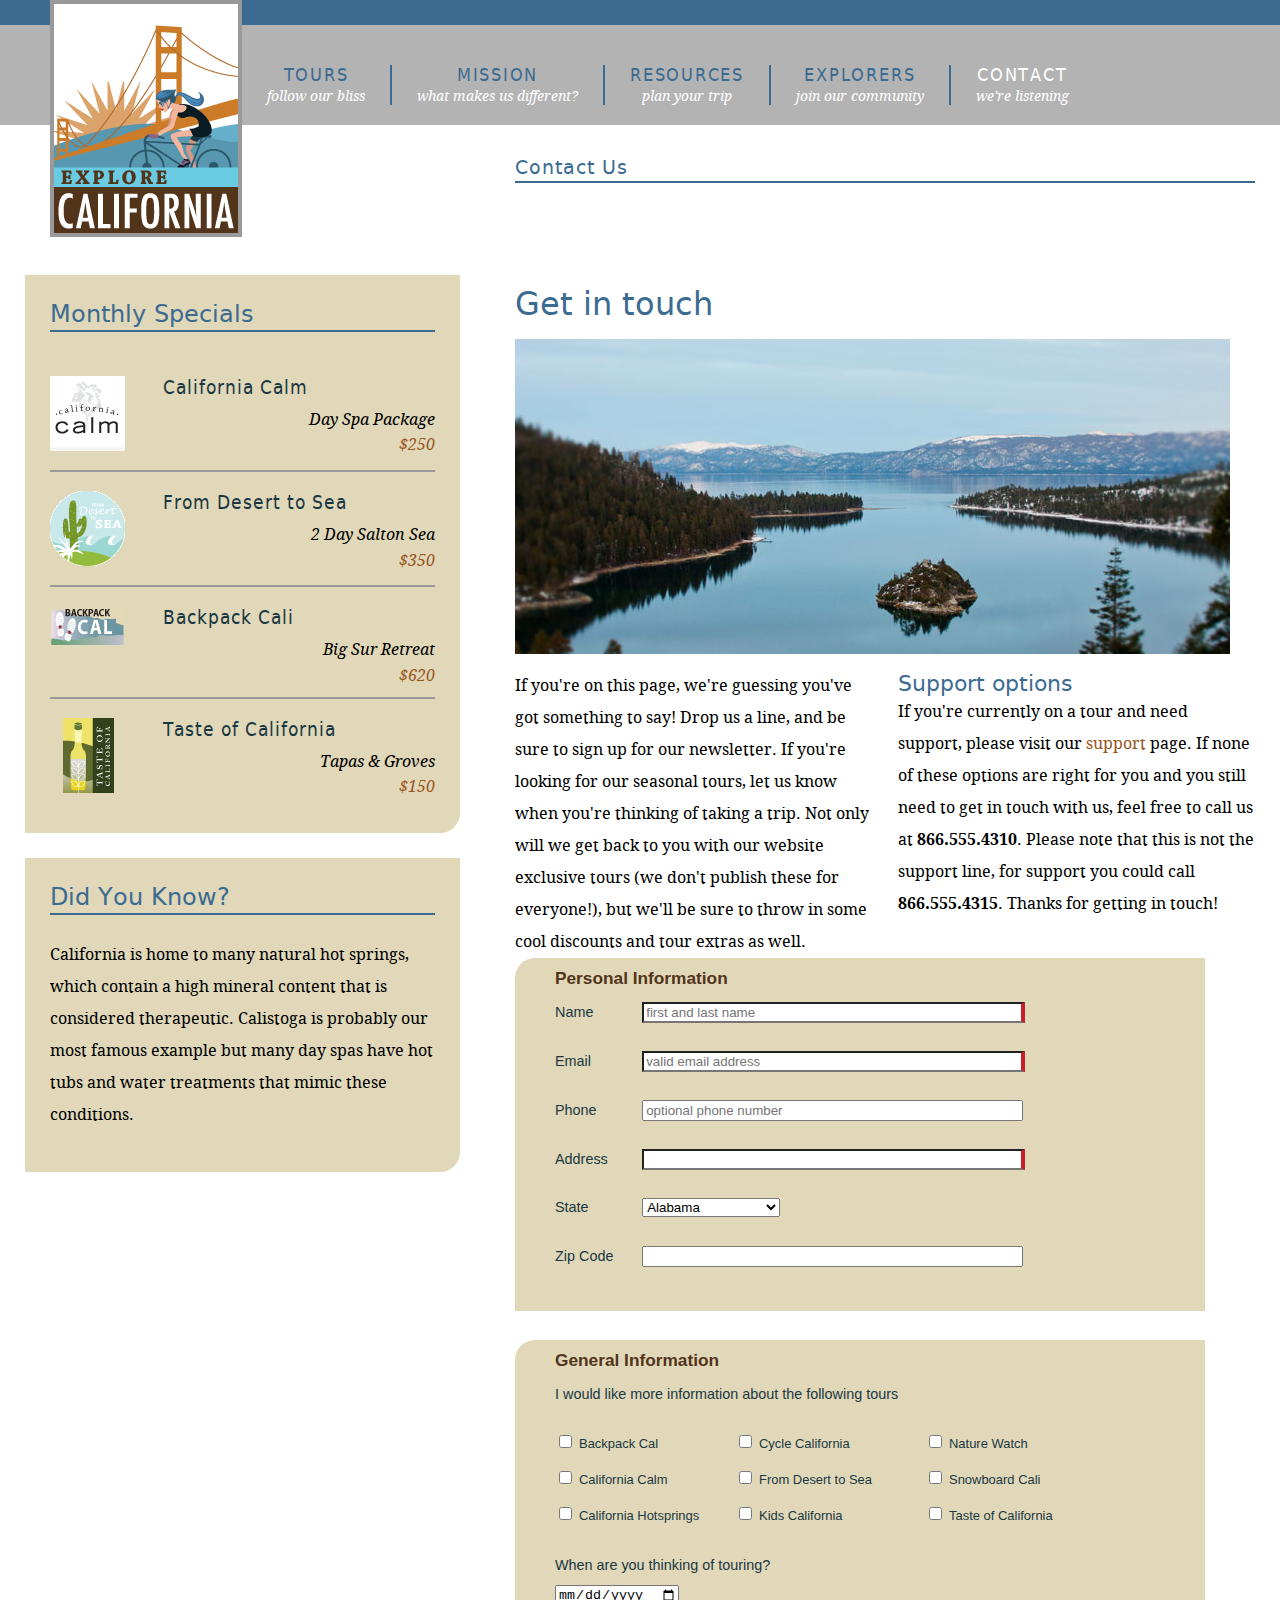
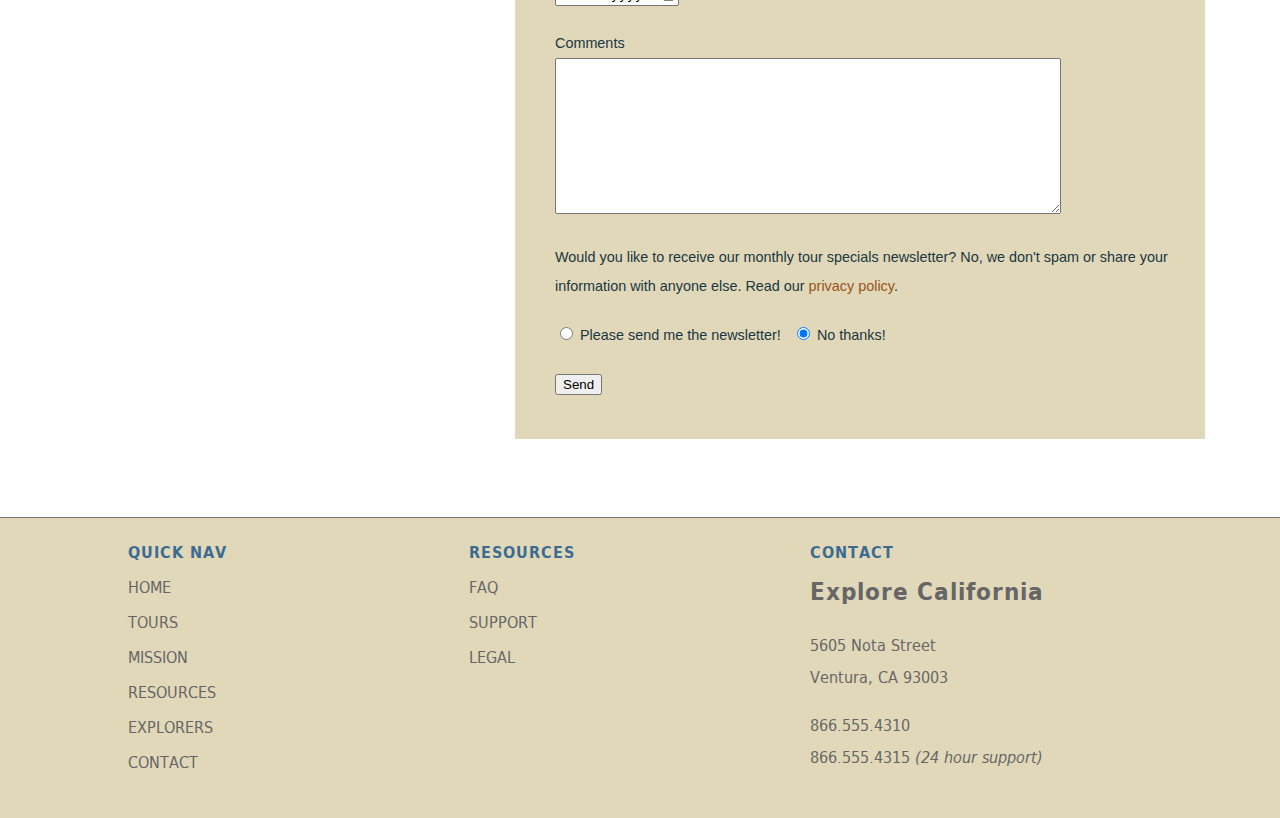
<file: contact.htm>
<!DOCTYPE HTML>
<html lang="en">
<head>
<meta charset="utf-8">
<title>A little about us...</title>
<meta name="description" content="A lynda.com example of HTML5 and CSS3">
<meta name="keywords" content="html5, css3, lynda, local storage, canvas, forms, semantics, web apps">
<!--make sure mobile devices display the page at the proper scale	-->
<meta name="viewport" content="width=device-width, initial-scale=1.0">
<!--[if lt IE 9]>
<script src="http://html5shiv.googlecode.com/svn/trunk/html5.js"></script>
<![endif]-->
<link href="css/main.css" rel="stylesheet" type="text/css" media="screen, projection">
<link href="css/jquery_widgets.css" rel="stylesheet" media="screen, projection" />	
<link href="css/tablet.css" rel="stylesheet" type="text/css" media="all and (min-width: 481px) and (max-width: 768px)" />
<link href="css/mobile.css" rel="stylesheet" type="text/css" media="all and (min-width: 0px) and (max-width: 480px)" />
<script src="scripts/jquery-1.5.1.min.js"></script>
<script src="scripts/jquery-ui-1.8.10.custom.min.js"></script>
<script src="scripts/menus.js"></script>
</head>
<body class="no-js">
<div id="wrapper">
  <header id="mainHeader"> <a href="index.htm" title="home" class="logo">
   <!-- I need this div because IE is an affront to mankind-->
    <div id="logo">
    <h1>Explore California</h1>
    </div>
    </a>
    <nav id="siteNav">
      <h1>Where do you want to go?</h1>
      <ul>
       <li><a href="tours.htm" title="Our tours">Tours <br /><span class="tagline">follow our bliss</span></a>
          <ul>
            <li><a href="tours.htm" title="Our tours">All Tours</a></li>
            <li><a href="tours.htm" title="find tours">Tours by Activity</a></li>
            <li><a href="tours.htm" title="find tours">Tours by Region</a></li>
            <li><a href="tours.htm" title="find tours">Tour Finder</a></li>
          </ul>
        </li>
        <li><a href="mission.htm" title="What we believe">Mission <br /><span class="tagline">what makes us different?</span></a></li>
        <li><a href="resources.htm" title="planning resources">Resources <br /><span class="tagline">plan your trip</span></a>
          <ul>
            <li><a href="resources/faq.htm" title="Got questions?">Tour FAQs</a></li>
            <li><a href="resources/additional_resources.htm" title="additional resources">Tour Information</a></li>
            <li><a href="resources/terms.htm" title="terms and conditions">Site Terms</a></li>
          </ul>
        </li>
        <li><a href="explorers.htm" title="Our community">Explorers <br /><span class="tagline">join our community</span></a>
          <ul>
            <li><a href="explorers/join.htm" title="join our community">Join the Explorers</a></li>
            <li><a href="blog/index.htm" title="read our blog!">Read our Blog</a></li>
            <li><a href="explorers/gallery.htm" title="contributor photos">Tour Photos</a></li>
            <li><a href="_video/EC_podcast_full version.mov" title="check out our podcast">Video podcast</a></li>
          </ul>
        </li>
        <li><a href="contact.htm" title="contact us" class="current">Contact <br /><span class="tagline">we're listening</span></a>
          <ul>
            <li><a href="support.htm" title="need help?">Support</a></li>
          </ul>
        </li>
      </ul>
    </nav>
  </header>
  <section id="mainContent">
  <header id="contentHeader" class="hasCrumbs">
  <h1>Contact Us</h1>
  <div id="subLinks">
  		<ul>
            <li><a href="support.htm" title="need help?">Support</a></li>
          </ul>
      </div>
  </header>
 <article id="mainArticle"> <h1>Get in touch</h1>
 <img src="images/emerald_bay.jpg" alt="Beautiful Lake Tahoe" class="articleImage" />
 <div class="multiCol">
   <p>If you're on this page, we're guessing you've got something to say! Drop us a line, and be sure to sign up for our newsletter. If you're looking for our seasonal tours,  let us know when you're thinking of taking a trip. Not only will we get back to you with our website exclusive tours (we don't publish these for everyone!), but we'll be sure to throw in some cool discounts and tour extras as well. </p>
   <h2>Support options</h2>
   <p>If you're currently on a tour and need support, please visit our <a href="support.htm">support</a> page. If none of these options are right for you and you still need to get in touch with us, feel free to call us at<span class="phone"> <strong>866.555.4310</strong>. Please note that this is not the support line, for support you could call </span><strong>866.555.4315</strong>. Thanks for getting in touch!</p>
</div>
<form id="frmContact" name="frmContact" method="post" action="contact_process.htm">
          <fieldset id="personalInfo">
            <legend><strong>Personal Information</strong></legend>
            <p>
              <label for="name">Name</label>
              <input name="name" type="text" class="text" id="name" tabindex="100" placeholder="first and last name" required>
            </p>
            <p>
              <label for="email">Email</label>
              <input name="email" type="email" class="text" id="email" tabindex="110" placeholder="valid email address"  required>
            </p>
            <p>
              <label for="phone">Phone</label>
              <input name="phone" type="tel" class="text" id="phone" tabindex="130" placeholder="optional phone number">
            </p>
            <p>
              <label for="address">Address</label>
              <input name="address" type="text" class="text" id="address" tabindex="140" required>
            </p>
            <p>
              <label for="state">State</label>
              <select name="state" id="state" tabindex="150">
                <option value="AL">Alabama</option>
                <option value="AK">Alaska</option>
                <option value="AZ">Arizona</option>
                <option value="AR">Arkansas</option>
                <option value="CA">California</option>
                <option value="CO">Colorado</option>
                <option value="CT">Connecticut</option>
                <option value="DE">Delaware</option>
                <option value="DC">District of Columbia</option>
                <option value="FL">Florida</option>
                <option value="GA">Georgia</option>
                <option value="HI">Hawaii</option>
                <option value="ID">Idaho</option>
                <option value="IL">Illinois</option>
                <option value="IN">Indiana</option>
                <option value="IA">Iowa</option>
                <option value="KA">Kansas</option>
                <option value="KY">Kentucky</option>
                <option value="LA">Louisiana</option>
                <option value="ME">Maine</option>
                <option value="MD">Maryland</option>
                <option value="MA">Massachusetts</option>
                <option value="MI">Michigan</option>
                <option value="MN">Minnesota</option>
                <option value="MO">Missouri</option>
                <option value="MT">Montana</option>
                <option value="NE">Nebraska</option>
                <option value="NV">Nevada</option>
                <option value="NH">New Hampshire</option>
                <option value="NJ">New Jersey</option>
                <option value="NM">New Mexico</option>
                <option value="NY">New York</option>
                <option value="NC">North Carolina</option>
                <option value="ND">North Dakota</option>
                <option value="OH">Ohio</option>
                <option value="OK">Oklahoma</option>
                <option value="OR">Oregon</option>
                <option value="PA">Pennsylvania</option>
                <option value="RI">Rhode Island</option>
                <option value="SC">South Carolina</option>
                <option value="SD">South Dakota</option>
                <option value="TN">Tennessee</option>
                <option value="TX">Texas</option>
                <option value="UT">Utah</option>
                <option value="VT">Vermont</option>
                <option value="VA">Virginia</option>
                <option value="WA">Washington</option>
                <option value="WV">West Virginia</option>
                <option value="WI">Wisconsin</option>
                <option value="WY">Wyoming</option>
              </select>
            </p>
            <p>
              <label for="zip">Zip Code</label>
              <input name="zip" type="text" class="text" id="zip" tabindex="160">
            </p>
          </fieldset>
          <fieldset id="generalInfo">
            <legend><strong>General Information</strong></legend>
            <p>I would like more information about the following tours</p>
            <div class="col1">
              <p>
<input type="checkbox" name="backpack" id="backpack" tabindex="170">
              <label for="backpack">Backpack Cal</label>
</p>
              <p>
<input type="checkbox" name="calm" id="calm" tabindex="180">
              <label for="calm">California Calm</label>
</p>
              <p>
<input type="checkbox" name="hotsprings" id="hotsprings" tabindex="190">
              <label for="hotsprings">California Hotsprings</label>
</p>
            </div>
            <div class="col2">
              <p>
<input type="checkbox" name="cycle" id="cycle" tabindex="210">
              <label for="cycle">Cycle California</label>
</p>
             <p>
 <input type="checkbox" name="desert" id="desert" tabindex="220">
              <label for="desert">From Desert to Sea</label>
</p>
             <p>
 <input type="checkbox" name="kids" id="kids" tabindex="230">
              <label for="kids">Kids California</label>
</p>
            </div>
            <div class="col3">
              <p>
<input type="checkbox" name="nature" id="nature" tabindex="240">
              <label for="nature">Nature Watch</label>
</p>
              <p>
<input type="checkbox" name="snowboard" id="snowboard" tabindex="250">
              <label for="snowboard">Snowboard Cali</label>
</p>
             <p>
 <input type="checkbox" name="taste" id="taste" tabindex="260">
              <label for="taste">Taste of California</label>
</p>
            </div>
            <p class="clearBoth">
         <label for="tripDate" class="inline">When are you thinking of touring?</label><br />
        <input type="date" name="tripDate" id="tripDate" tabindex="265">
            </p>
            <p class="clearBoth">
              <label for="comments">Comments</label><br />
              <textarea name="comments2" id="comments" cols="45" rows="5" tabindex="270"></textarea>
            </p>
            <p>Would you like to receive our monthly tour specials newsletter? No, we don't spam or share your information with anyone else. Read our <a href="privacy.htm">privacy policy</a>.</p>
            <p>
              <input type="radio" name="newsletter" id="newsletter_yes" value="yes" tabindex="280">
              <label for="newsletter_yes" class="inline break">Please send me the newsletter!</label>
               <input type="radio" name="newsletter" id="newsletter_no" value="no" tabindex="290" checked>
              <label for="newsletter_no" class="inline">No thanks!</label>
            </p>
            <p>
              <input type="submit" name="submit2" id="submit2" value="Send" tabindex="300">
            </p>
          </fieldset>
        </form>
 </article>
 </section>
  <aside id="secondaryContent">
  <div id="specials" class="callOut">
        <h1>Monthly Specials</h1>
        <h2 class="top"><img src="images/calm_bug.gif" alt="California Calm" width="75" height="75" />California Calm</h2>
        <p>Day Spa Package <br />
          <a href="tours/tour_detail_cycle.htm">$250</a></p>
        <h2><img src="images/desert_bug.gif" alt="From desert to sea" width="75" height="75" />From Desert to Sea</h2>
        <p>2 Day Salton Sea <br />
          <a href="tours/tour_detail_cycle.htm">$350</a></p>
        <h2><img src="images/backpack_bug.gif" alt="Backpack Cali" width="75" height="41" />Backpack Cali</h2>
        <p>Big Sur Retreat <br />
          <a href="tours/tour_detail_cycle.htm">$620</a></p>
          <h2><img src="images/taste_bug.gif" alt="Taste of California" width="75" height="75" />Taste of California</h2>
        <p>Tapas &amp; Groves <br />
          <a href="tours/tour_detail_taste.htm">$150</a></p>
      </div>
      <div id="trivia" class="callOut">
        <h1>Did You Know?</h1>
          <p>California is home to many natural hot springs, which contain a high mineral content that is considered therapeutic. Calistoga is probably our most famous example but many day spas have hot tubs and water treatments that mimic these conditions.</p>
        </div>
  </aside>
  <footer id="pageFooter">
  <section id="quickLinks">
  <h1>Quick Nav</h1>
    <ul id="quickNav">
      <li><a href="index.htm" title="Our home page">Home</a></li>
      <li><a href="tours.htm" title="Explore our tours">Tours</a></li>
      <li><a href="mission.htm" title="What we think">Mission</a></li>
      <li><a href="resources.htm" title="Guidance and planning">Resources</a></li>
      <li><a href="explorers.htm" title="Join our community">Explorers</a></li>
      <li><a href="contact.htm" title="Contact and support">Contact</a></li>
    </ul>
    </section>
  <section id="footerResources">
  <h1>Resources</h1>
    <ul id="quickNav">
      <li><a href="resources/faq.htm" title="Our home page">FAQ</a></li>
      <li><a href="support.htm" title="Need help?">Support</a></li>
      <li><a href="resources/legal.htm" title="The fine print">Legal</a></li>
    </ul>
  </section>
  <section id="companyInfo">
  <h1>Contact</h1>
  <h2>Explore California</h2>
      <p>5605 Nota Street<br />
        Ventura, CA 93003</p>
      <p>866.555.4310<br />866.555.4315 <em>(24 hour support)</em></p>
  </section>
  </footer>
</div>
</body>
</html>
</file>
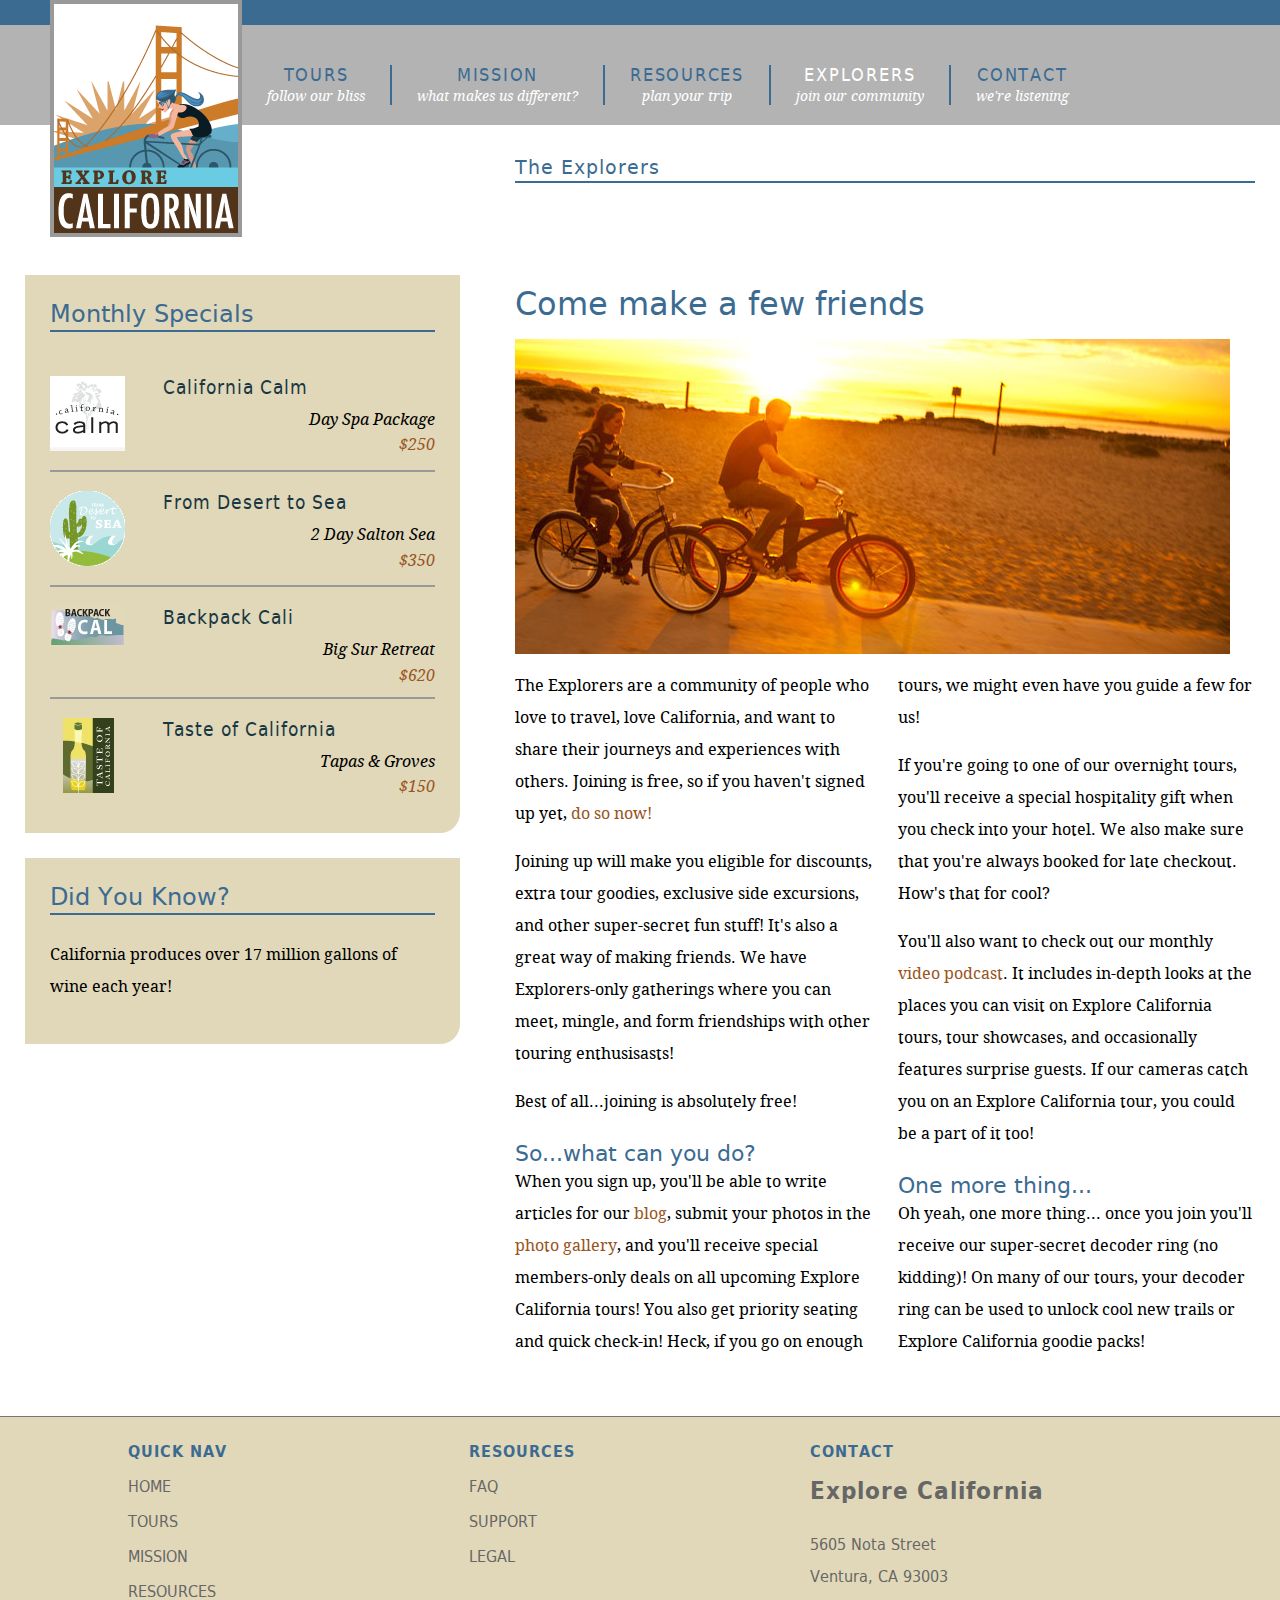
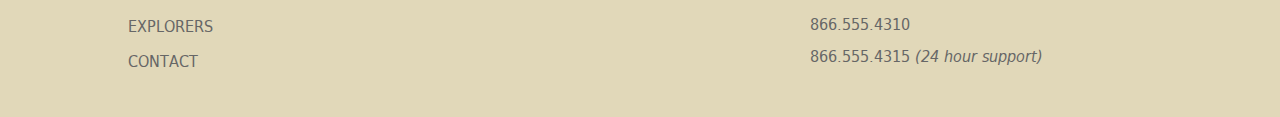
<file: explorers.htm>
<!DOCTYPE HTML>
<html lang="en">
<head>
<meta charset="utf-8">
<title>A little about us...</title>
<meta name="description" content="A lynda.com example of HTML5 and CSS3">
<meta name="keywords" content="html5, css3, lynda, local storage, canvas, forms, semantics, web apps">
<!--make sure mobile devices display the page at the proper scale	-->
<meta name="viewport" content="width=device-width, initial-scale=1.0">
<!--[if lt IE 9]>
<script src="http://html5shiv.googlecode.com/svn/trunk/html5.js"></script>
<![endif]-->
<link href="css/main.css" rel="stylesheet" type="text/css" media="screen, projection">
<link href="css/jquery_widgets.css" rel="stylesheet" media="screen, projection" />	
<link href="css/tablet.css" rel="stylesheet" type="text/css" media="all and (min-width: 481px) and (max-width: 768px)" />
<link href="css/mobile.css" rel="stylesheet" type="text/css" media="all and (min-width: 0px) and (max-width: 480px)" />
<script src="scripts/jquery-1.5.1.min.js"></script>
<script src="scripts/jquery-ui-1.8.10.custom.min.js"></script>
<script src="scripts/menus.js"></script>
</head>
<body class="no-js">
<div id="wrapper">
  <header id="mainHeader"> <a href="index.htm" title="home" class="logo">
   <!-- I need this div because IE is an affront to mankind-->
    <div id="logo">
    <h1>Explore California</h1>
    </div>
    </a>
    <nav id="siteNav">
      <h1>Where do you want to go?</h1>
      <ul>
       <li><a href="tours.htm" title="Our tours">Tours <br /><span class="tagline">follow our bliss</span></a>
          <ul>
            <li><a href="tours.htm" title="Our tours">All Tours</a></li>
            <li><a href="tours.htm" title="find tours">Tours by Activity</a></li>
            <li><a href="tours.htm" title="find tours">Tours by Region</a></li>
            <li><a href="tours.htm" title="find tours">Tour Finder</a></li>
          </ul>
        </li>
        <li><a href="mission.htm" title="What we believe">Mission <br /><span class="tagline">what makes us different?</span></a></li>
        <li><a href="resources.htm" title="planning resources">Resources <br /><span class="tagline">plan your trip</span></a>
          <ul>
            <li><a href="resources/faq.htm" title="Got questions?">Tour FAQs</a></li>
            <li><a href="resources/additional_resources.htm" title="additional resources">Tour Information</a></li>
            <li><a href="resources/terms.htm" title="terms and conditions">Site Terms</a></li>
          </ul>
        </li>
        <li><a href="explorers.htm" title="Our community" class="current">Explorers <br /><span class="tagline">join our community</span></a>
          <ul>
            <li><a href="explorers/join.htm" title="join our community">Join the Explorers</a></li>
            <li><a href="blog/index.htm" title="read our blog!">Read our Blog</a></li>
            <li><a href="explorers/gallery.htm" title="contributor photos">Tour Photos</a></li>
            <li><a href="_video/EC_podcast_full version.mov" title="check out our podcast">Video podcast</a></li>
          </ul>
        </li>
        <li><a href="contact.htm" title="contact us" class="last">Contact <br /><span class="tagline">we're listening</span></a>
          <ul>
            <li><a href="support.htm" title="need help?">Support</a></li>
          </ul>
        </li>
      </ul>
    </nav>
  </header>
  <section id="mainContent">
  <header id="contentHeader" class="hasCrumbs">
  <h1>The Explorers</h1>
  <div id="subLinks">
           <ul>
            <li><a href="explorers/join.htm" title="join our community">Join the Explorers</a></li>
            <li><a href="blog/index.htm" title="read our blog!"> Blog</a></li>
            <li><a href="explorers/gallery.htm" title="contributor photos">Tour Photos</a></li>
            <li><a href="explorers/video.htm" title="check out our podcast">Video podcast</a></li>
          </ul>
      </div>
  </header>
 <article id="mainArticle"> <h1>Come make a few friends</h1>
 <img src="images/bikes.jpg" alt="Come join us!" class="articleImage" />
 <div class="multiCol"> <p>The Explorers are a community of people who love to travel, love California, and want to share their journeys and experiences with others. Joining is free, so if you haven't signed up yet, <a href="explorers/join.htm">do so now!</a></p>
   <p>Joining up will make you eligible for discounts, extra tour goodies, exclusive side excursions, and other super-secret fun stuff! It's also a great way of making friends. We have Explorers-only gatherings where you can meet, mingle, and form friendships with other touring enthusisasts!</p>
   <p>Best of all...joining is absolutely free!</p>
   <h2>So...what can you do?</h2>
   <p>When you sign up, you'll be able to write articles for our <a href="http://www.explorecalifornia.org/blog">blog</a>, submit your photos in the <a href="explorers/gallery.htm">photo gallery</a>, and you'll receive special members-only deals on all upcoming Explore California tours! You also get priority seating and quick check-in! Heck, if you go on enough tours, we might even have you guide a few for us!</p>
   <p>If you're going to one of our overnight tours, you'll receive a special hospitality gift when you check into your hotel. We also make sure that you're always booked for late checkout. How's that for cool?</p>
   <p>You'll also want to check out our monthly <a href="explorers/_video/EC_podcast_full version.mov">video podcast</a>. It includes in-depth looks at the places you can visit on Explore California tours, tour showcases, and occasionally features surprise guests. If our cameras catch you on an Explore California tour, you could be a part of it too!</p>
   <h2>One more thing...</h2>
   <p>Oh yeah, one more thing... once you join you'll receive our super-secret decoder ring (no kidding)! On many of our tours, your decoder ring can be used to unlock cool new trails or Explore California goodie packs!</p>
 </div>
 </article>
 </section>
  <aside id="secondaryContent">
  <div id="specials" class="callOut">
        <h1>Monthly Specials</h1>
        <h2 class="top"><img src="images/calm_bug.gif" alt="California Calm" width="75" height="75" />California Calm</h2>
        <p>Day Spa Package <br />
          <a href="tours/tour_detail_cycle.htm">$250</a></p>
        <h2><img src="images/desert_bug.gif" alt="From desert to sea" width="75" height="75" />From Desert to Sea</h2>
        <p>2 Day Salton Sea <br />
          <a href="tours/tour_detail_cycle.htm">$350</a></p>
        <h2><img src="images/backpack_bug.gif" alt="Backpack Cali" width="75" height="41" />Backpack Cali</h2>
        <p>Big Sur Retreat <br />
          <a href="tours/tour_detail_cycle.htm">$620</a></p>
          <h2><img src="images/taste_bug.gif" alt="Taste of California" width="75" height="75" />Taste of California</h2>
        <p>Tapas &amp; Groves <br />
          <a href="tours/tour_detail_taste.htm">$150</a></p>
      </div>
      <div id="trivia" class="callOut">
        <h1>Did You Know?</h1>
        <p>California produces over 17 million gallons of wine each year!</p>
        </div>
  </aside>
  <footer id="pageFooter">
  <section id="quickLinks">
  <h1>Quick Nav</h1>
    <ul id="quickNav">
      <li><a href="index.htm" title="Our home page">Home</a></li>
      <li><a href="tours.htm" title="Explore our tours">Tours</a></li>
      <li><a href="mission.htm" title="What we think">Mission</a></li>
      <li><a href="resources.htm" title="Guidance and planning">Resources</a></li>
      <li><a href="explorers.htm" title="Join our community">Explorers</a></li>
      <li><a href="contact.htm" title="Contact and support">Contact</a></li>
    </ul>
    </section>
  <section id="footerResources">
  <h1>Resources</h1>
    <ul id="quickNav">
      <li><a href="resources/faq.htm" title="Our home page">FAQ</a></li>
      <li><a href="support.htm" title="Need help?">Support</a></li>
      <li><a href="resources/legal.htm" title="The fine print">Legal</a></li>
    </ul>
  </section>
  <section id="companyInfo">
  <h1>Contact</h1>
  <h2>Explore California</h2>
      <p>5605 Nota Street<br />
        Ventura, CA 93003</p>
      <p>866.555.4310<br />866.555.4315 <em>(24 hour support)</em></p>
  </section>
  </footer>
</div>
</body>
</html>
</file>
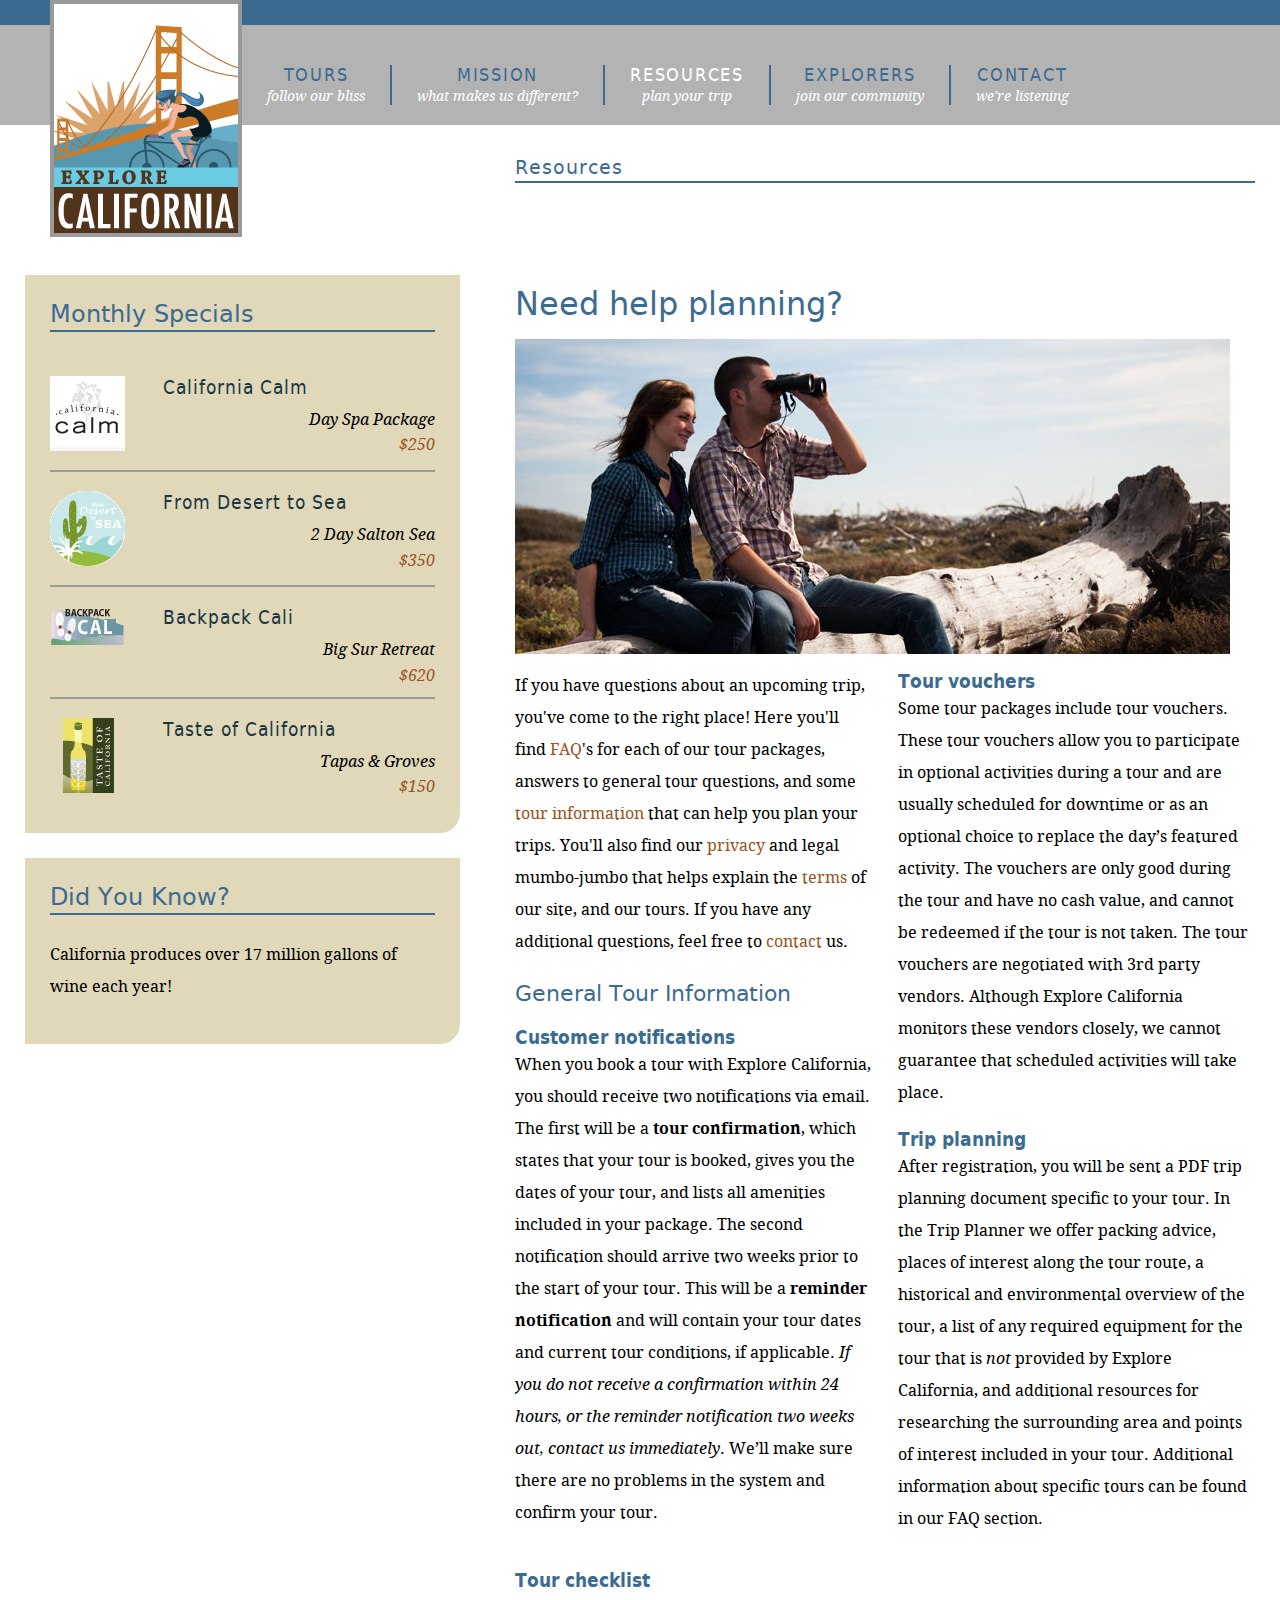
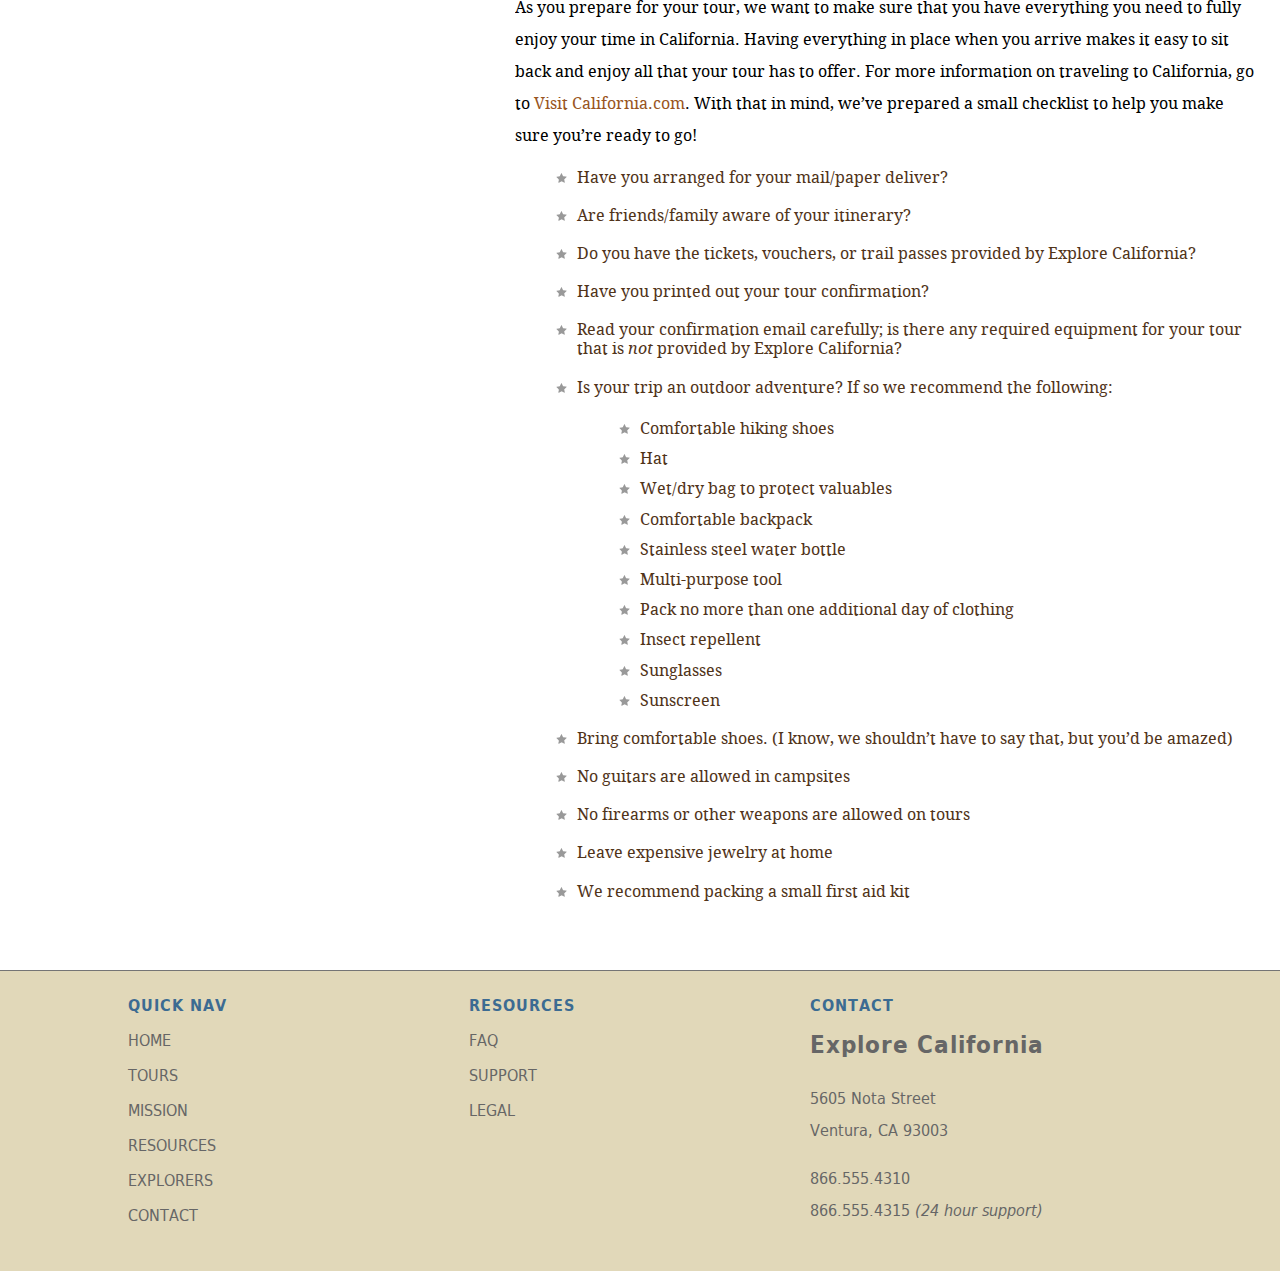
<file: resources.htm>
<!DOCTYPE HTML>
<html lang="en">
<head>
<meta charset="utf-8">
<title>A little about us...</title>
<meta name="description" content="A lynda.com example of HTML5 and CSS3">
<meta name="keywords" content="html5, css3, lynda, local storage, canvas, forms, semantics, web apps">
<!--make sure mobile devices display the page at the proper scale	-->
<meta name="viewport" content="width=device-width, initial-scale=1.0">
<!--[if lt IE 9]>
<script src="http://html5shiv.googlecode.com/svn/trunk/html5.js"></script>
<![endif]-->
<link href="css/main.css" rel="stylesheet" type="text/css" media="screen, projection">
<link href="css/jquery_widgets.css" rel="stylesheet" media="screen, projection" />	
<link href="css/tablet.css" rel="stylesheet" type="text/css" media="all and (min-width: 481px) and (max-width: 768px)" />
<link href="css/mobile.css" rel="stylesheet" type="text/css" media="all and (min-width: 0px) and (max-width: 480px)" />
<script src="scripts/jquery-1.5.1.min.js"></script>
<script src="scripts/jquery-ui-1.8.10.custom.min.js"></script>
<script src="scripts/menus.js"></script>
</head>
<body class="no-js">
<div id="wrapper">
  <header id="mainHeader"> <a href="index.htm" title="home" class="logo">
   <!-- I need this div because IE is an affront to mankind-->
    <div id="logo">
    <h1>Explore California</h1>
    </div>
    </a>
    <nav id="siteNav">
      <h1>Where do you want to go?</h1>
      <ul>
       <li><a href="tours.htm" title="Our tours">Tours <br /><span class="tagline">follow our bliss</span></a>
          <ul>
            <li><a href="tours.htm" title="Our tours">All Tours</a></li>
            <li><a href="tours.htm" title="find tours">Tours by Activity</a></li>
            <li><a href="tours.htm" title="find tours">Tours by Region</a></li>
            <li><a href="tours.htm" title="find tours">Tour Finder</a></li>
          </ul>
        </li>
        <li><a href="mission.htm" title="What we believe">Mission <br /><span class="tagline">what makes us different?</span></a></li>
        <li><a href="resources.htm" title="planning resources" class="current">Resources <br /><span class="tagline">plan your trip</span></a>
          <ul>
            <li><a href="resources/faq.htm" title="Got questions?">Tour FAQs</a></li>
            <li><a href="resources/additional_resources.htm" title="additional resources">Tour Information</a></li>
            <li><a href="resources/terms.htm" title="terms and conditions">Site Terms</a></li>
          </ul>
        </li>
        <li><a href="explorers.htm" title="Our community">Explorers <br /><span class="tagline">join our community</span></a>
          <ul>
            <li><a href="explorers/join.htm" title="join our community">Join the Explorers</a></li>
            <li><a href="blog/index.htm" title="read our blog!">Read our Blog</a></li>
            <li><a href="explorers/gallery.htm" title="contributor photos">Tour Photos</a></li>
            <li><a href="_video/EC_podcast_full version.mov" title="check out our podcast">Video podcast</a></li>
          </ul>
        </li>
        <li><a href="contact.htm" title="contact us" class="last">Contact <br /><span class="tagline">we're listening</span></a>
          <ul>
            <li><a href="support.htm" title="need help?">Support</a></li>
          </ul>
        </li>
      </ul>
    </nav>
  </header>
  <section id="mainContent">
  <header id="contentHeader" class="hasCrumbs">
  <h1>Resources</h1>
  <div id="subLinks">
  		<ul>
            <li><a href="resources/faq.htm" title="Got questions?">Tour FAQs</a></li>
            <li><a href="resources/additional_resources.htm" title="additional resources">Tour Information</a></li>
            <li><a href="resources/terms.htm" title="terms and conditions">Site Terms</a></li>
          </ul>
      </div>
  </header>
 <article id="mainArticle"> <h1>Need help planning?</h1>
 <img src="images/looking.jpg" alt="Plan your tour" class="articleImage" />
 <div class="multiCol"> <p>If you have questions about an upcoming trip, you've come to the right place! Here you'll find <a href="resources/faq.htm">FAQ</a>'s for each of our tour packages, answers to general tour questions, and some <a href="resources/links.htm">tour information</a> that can help you plan your trips. You'll also find our <a href="resources/legal.htm">privacy</a> and legal mumbo-jumbo that helps explain the <a href="explorers/join.htm">terms</a> of our site, and our tours. If you have any additional questions, feel free to <a href="contact.htm">contact</a> us.<br />
 </p>
   <h2>General Tour Information<br />
   </h2>
   <h3>Customer notifications<br />
   </h3>
   <p>When you book a tour with Explore California, you should receive two notifications via email. The first will be a <strong>tour confirmation</strong>, which states that your tour is booked, gives you the dates of your tour, and lists all amenities included in your package. The second notification should arrive two weeks prior to the start of your tour. This will be a <strong>reminder notification</strong> and will contain your tour dates and current tour conditions, if applicable. <em>If you do not receive a confirmation within 24 hours, or the reminder notification two weeks out, contact us immediately</em>. We’ll make sure there are no problems in the system and confirm your tour.</p>
   <h3>Tour vouchers</h3>
   <p>Some tour packages include tour vouchers. These tour vouchers allow you to participate in optional activities during a tour and are usually scheduled for downtime or as an optional choice to replace the day’s featured activity. The vouchers are only good during the tour and have no cash value, and cannot be redeemed if the tour is not taken. The tour vouchers are negotiated with 3rd party vendors. Although Explore California monitors these vendors closely, we cannot guarantee that scheduled activities will take place.</p>
   <h3>Trip planning</h3>
   <p>After registration, you will be sent a PDF trip planning document specific to your tour. In the Trip Planner we offer packing advice, places of interest along the tour route, a historical and environmental overview of the tour, a list of any required equipment for the tour that is <em>not</em> provided by Explore California, and additional resources for researching the surrounding area and points of interest included in your tour. Additional information about specific tours can be found in our FAQ section.</p>
    </div>
   <h3>Tour checklist</h3>
   <p>As you prepare for your tour, we want to make sure that you have everything you need to fully enjoy your time in California. Having everything in place when you arrive makes it easy to sit back and enjoy all that your tour has to offer. For more information on traveling to California, go to <a href="http://www.visitcalifornia.com" target="_blank">Visit California.com</a>. With that in mind, we’ve prepared a small checklist to help you make sure you’re ready to go!</p>
   <ul>
     <li>Have you arranged for your mail/paper deliver?</li>
     <li>Are friends/family aware of your itinerary?</li>
     <li>Do you have the tickets, vouchers, or trail passes provided by Explore California?</li>
     <li>Have you printed out your tour confirmation?</li>
     <li>Read your confirmation email carefully; is there any required equipment for your tour that is <em>not</em> provided by Explore California?</li>
     <li>Is your trip an outdoor adventure? If so we recommend the following:
       <ul>
         <li>Comfortable hiking shoes</li>
         <li>Hat</li>
         <li>Wet/dry bag to protect valuables</li>
         <li>Comfortable backpack</li>
         <li>Stainless steel water bottle</li>
         <li>Multi-purpose tool</li>
         <li>Pack no more than one additional day of clothing</li>
         <li>Insect repellent</li>
         <li>Sunglasses</li>
         <li>Sunscreen</li>
       </ul>
     </li>
     <li>Bring comfortable shoes. (I know, we shouldn’t have to say that, but you’d be amazed)</li>
     <li>No guitars are allowed in campsites</li>
     <li>No firearms or other weapons are allowed on tours</li>
     <li>Leave expensive jewelry at home</li>
     <li>We recommend packing a small first aid kit</li>
   </ul>
 </article>
 </section>
  <aside id="secondaryContent">
  <div id="specials" class="callOut">
        <h1>Monthly Specials</h1>
        <h2 class="top"><img src="images/calm_bug.gif" alt="California Calm" width="75" height="75" />California Calm</h2>
        <p>Day Spa Package <br />
          <a href="tours/tour_detail_cycle.htm">$250</a></p>
        <h2><img src="images/desert_bug.gif" alt="From desert to sea" width="75" height="75" />From Desert to Sea</h2>
        <p>2 Day Salton Sea <br />
          <a href="tours/tour_detail_cycle.htm">$350</a></p>
        <h2><img src="images/backpack_bug.gif" alt="Backpack Cali" width="75" height="41" />Backpack Cali</h2>
        <p>Big Sur Retreat <br />
          <a href="tours/tour_detail_cycle.htm">$620</a></p>
          <h2><img src="images/taste_bug.gif" alt="Taste of California" width="75" height="75" />Taste of California</h2>
        <p>Tapas &amp; Groves <br />
          <a href="tours/tour_detail_taste.htm">$150</a></p>
      </div>
      <div id="trivia" class="callOut">
        <h1>Did You Know?</h1>
        <p>California produces over 17 million gallons of wine each year!</p>
        </div>
  </aside>
  <footer id="pageFooter">
  <section id="quickLinks">
  <h1>Quick Nav</h1>
    <ul id="quickNav">
      <li><a href="index.htm" title="Our home page">Home</a></li>
      <li><a href="tours.htm" title="Explore our tours">Tours</a></li>
      <li><a href="mission.htm" title="What we think">Mission</a></li>
      <li><a href="resources.htm" title="Guidance and planning">Resources</a></li>
      <li><a href="explorers.htm" title="Join our community">Explorers</a></li>
      <li><a href="contact.htm" title="Contact and support">Contact</a></li>
    </ul>
    </section>
  <section id="footerResources">
  <h1>Resources</h1>
    <ul id="quickNav">
      <li><a href="resources/faq.htm" title="Our home page">FAQ</a></li>
      <li><a href="support.htm" title="Need help?">Support</a></li>
      <li><a href="resources/legal.htm" title="The fine print">Legal</a></li>
    </ul>
  </section>
  <section id="companyInfo">
  <h1>Contact</h1>
  <h2>Explore California</h2>
      <p>5605 Nota Street<br />
        Ventura, CA 93003</p>
      <p>866.555.4310<br />866.555.4315 <em>(24 hour support)</em></p>
  </section>
  </footer>
</div>
</body>
</html>
</file>
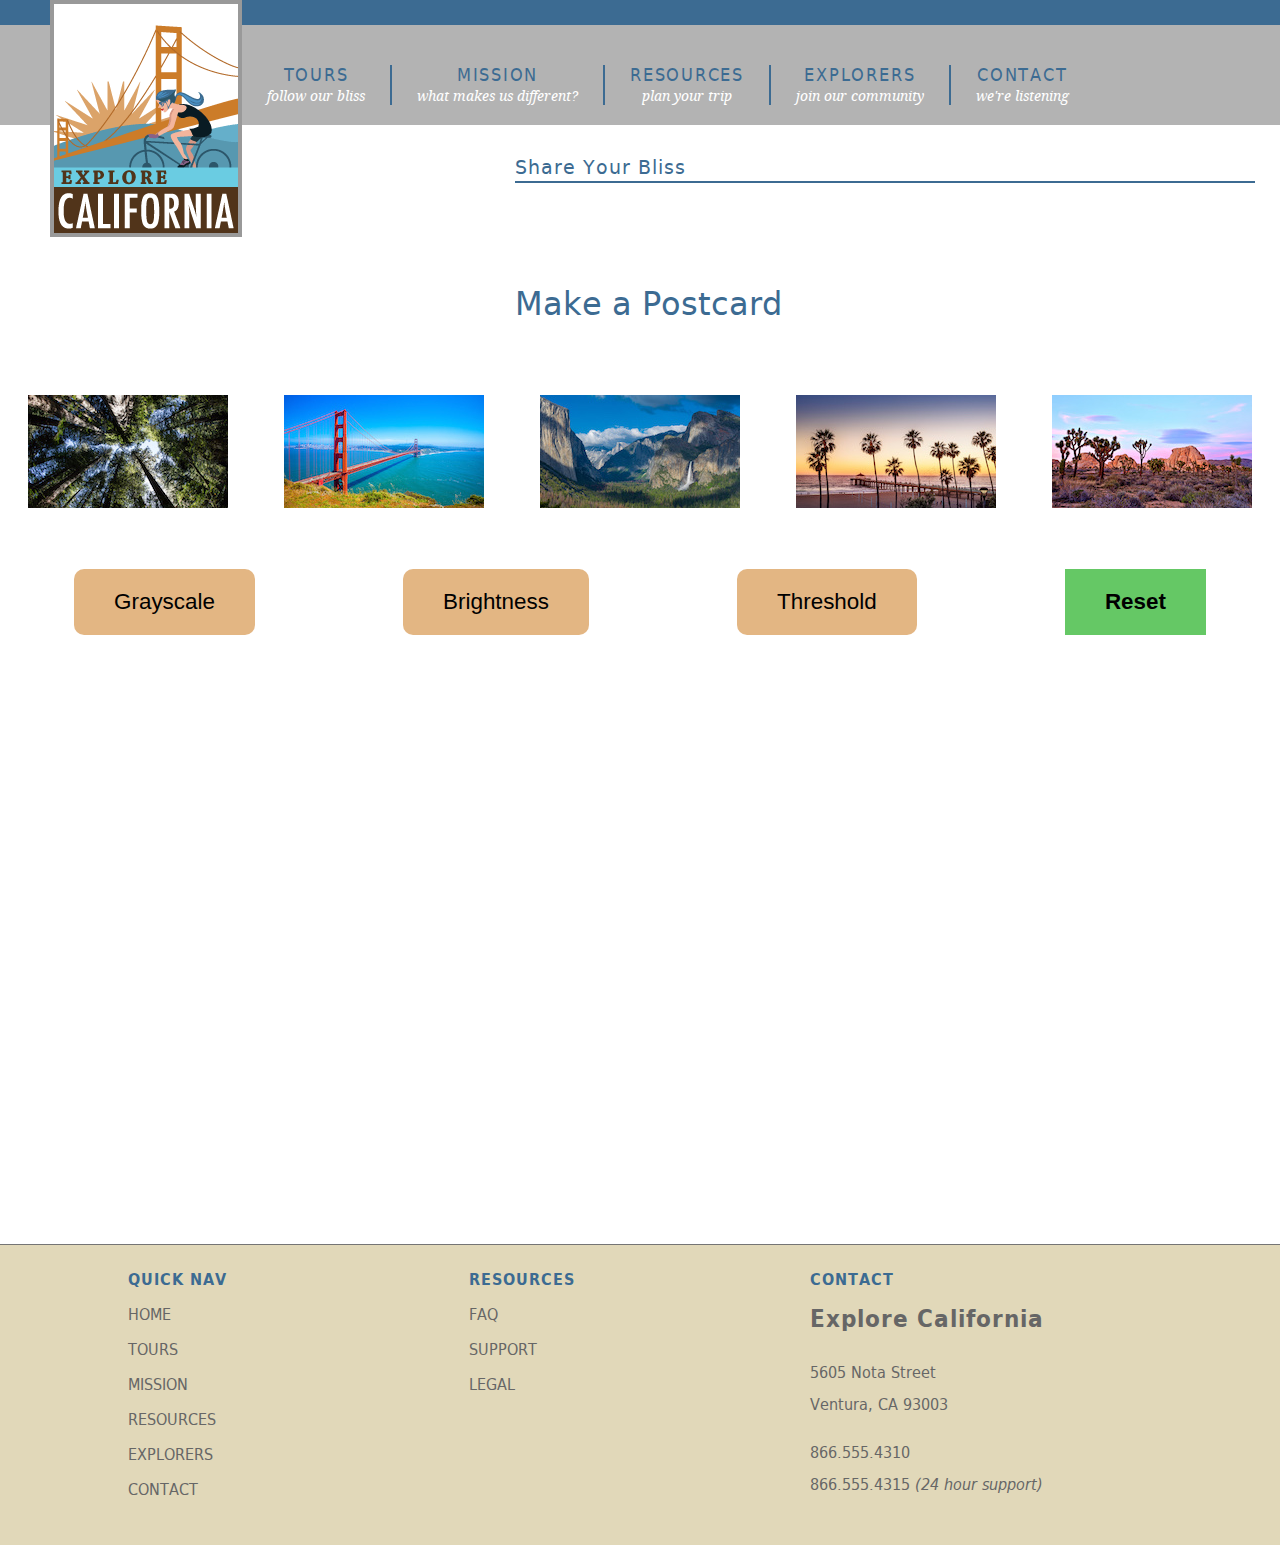
<file: share.htm>
<!DOCTYPE HTML>
<html lang="en">
<head>
  <meta charset="utf-8">
  <title>A little about us...</title>
  <meta name="description" content="A lynda.com example of HTML5 and CSS3">
  <meta name="keywords" content="html5, css3, lynda, local storage, canvas, forms, semantics, web apps">
  <!--make sure mobile devices display the page at the proper scale	-->
  <meta name="viewport" content="width=device-width, initial-scale=1.0">
  <!--[if lt IE 9]>
  <script src="http://html5shiv.googlecode.com/svn/trunk/html5.js"></script>
  <![endif]-->
  <link href="css/main.css" rel="stylesheet" type="text/css" media="screen, projection">
  <link href="css/jquery_widgets.css" rel="stylesheet" media="screen, projection" />	
  <link href="css/tablet.css" rel="stylesheet" type="text/css" media="all and (min-width: 481px) and (max-width: 768px)" />
  <link href="css/mobile.css" rel="stylesheet" type="text/css" media="all and (min-width: 0px) and (max-width: 480px)" />
  <script src="scripts/jquery-1.5.1.min.js"></script>
  <script src="scripts/jquery-ui-1.8.10.custom.min.js"></script>
  <script src="scripts/menus.js"></script>
</head>
<body class="no-js">
  <div id="wrapper">
    <header id="mainHeader"> <a href="index.htm" title="home" class="logo">
    <!-- I need this div because IE is an affront to mankind-->
      <div id="logo">
      <h1>Explore California</h1>
      </div>
      </a>
      <nav id="siteNav">
        <h1>Where do you want to go?</h1>
        <ul>
        <li><a href="tours.htm" title="Our tours">Tours <br /><span class="tagline">follow our bliss</span></a>
            <ul>
              <li><a href="tours.htm" title="Our tours">All Tours</a></li>
              <li><a href="tours.htm" title="find tours">Tours by Activity</a></li>
              <li><a href="tours.htm" title="find tours">Tours by Region</a></li>
              <li><a href="tours.htm" title="find tours">Tour Finder</a></li>
            </ul>
          </li>
          <li><a href="mission.htm" title="What we believe">Mission <br /><span class="tagline">what makes us different?</span></a></li>
          <li><a href="resources.htm" title="planning resources">Resources <br /><span class="tagline">plan your trip</span></a>
            <ul>
              <li><a href="resources/faq.htm" title="Got questions?">Tour FAQs</a></li>
              <li><a href="resources/additional_resources.htm" title="additional resources">Tour Information</a></li>
              <li><a href="resources/terms.htm" title="terms and conditions">Site Terms</a></li>
            </ul>
          </li>
          <li><a href="explorers.htm" title="Our community">Explorers <br /><span class="tagline">join our community</span></a>
            <ul>
              <li><a href="explorers/join.htm" title="join our community">Join the Explorers</a></li>
              <li><a href="blog/index.htm" title="read our blog!">Read our Blog</a></li>
              <li><a href="explorers/gallery.htm" title="contributor photos">Tour Photos</a></li>
              <li><a href="_video/EC_podcast_full version.mov" title="check out our podcast">Video podcast</a></li>
            </ul>
          </li>
          <li><a href="contact.htm" title="contact us" class="last">Contact <br /><span class="tagline">we're listening</span></a>
            <ul>
              <li><a href="support.htm" title="need help?">Support</a></li>
            </ul>
          </li>
        </ul>
      </nav>
    </header>
    <section id="mainContent">
      <header id="contentHeader" class="hasCrumbs">
        <h1>Share Your Bliss</h1>
      </header>
      <article id="mainArticle"> 
        <h1>Make a Postcard</h1>
      </article>
    </section>
    <section id="postcardLab">
      <div id="thumbnails">
        <img src="images/postcard/redwoods.jpeg" data-full="redwoodslg.jpeg">
        <img src="images/postcard/goldengate.jpeg" data-full="goldengatelg.jpeg">
        <img src="images/postcard/yosemite.jpeg" data-full="yosemitelg.jpeg">
        <img src="images/postcard/socalbeach.jpeg" data-full="socalbeachlg.jpeg">
        <img src="images/postcard/joshuatrees.jpeg" data-full="joshuatreeslg.jpeg">
      </div>
      <div id="postcardContainer">
        <div id="filters">
          <button id="grayscale">Grayscale</button>
          <button id="brightness">Brightness</button>
          <button id="threshold">Threshold</button>
          <button id="reset">Reset</button>
        </div>
        <div id="slider" class="hidden">
          <input type="range" id="level" name="level" min="0" max="255" value="140" step="1">
          <label for="level">Level</label>
        </div>
        <img id="original" src="images/postcard/redwoodslg.jpeg" width="1280" height="720">
        <canvas id="output" width="1280" height="720"></canvas>
      </div>
    </section>

    <footer id="pageFooter">
    <section id="quickLinks">
    <h1>Quick Nav</h1>
      <ul id="quickNav">
        <li><a href="index.htm" title="Our home page">Home</a></li>
        <li><a href="tours.htm" title="Explore our tours">Tours</a></li>
        <li><a href="mission.htm" title="What we think">Mission</a></li>
        <li><a href="resources.htm" title="Guidance and planning">Resources</a></li>
        <li><a href="explorers.htm" title="Join our community">Explorers</a></li>
        <li><a href="contact.htm" title="Contact and support">Contact</a></li>
      </ul>
      </section>
    <section id="footerResources">
    <h1>Resources</h1>
      <ul id="quickNav">
        <li><a href="resources/faq.htm" title="Our home page">FAQ</a></li>
        <li><a href="support.htm" title="Need help?">Support</a></li>
        <li><a href="resources/legal.htm" title="The fine print">Legal</a></li>
      </ul>
    </section>
    <section id="companyInfo">
    <h1>Contact</h1>
    <h2>Explore California</h2>
        <p>5605 Nota Street<br />
          Ventura, CA 93003</p>
        <p>866.555.4310<br />866.555.4315 <em>(24 hour support)</em></p>
    </section>
    </footer>
  </div>
  <script src="scripts/filters.js"></script>
</body>
</html>
</file>
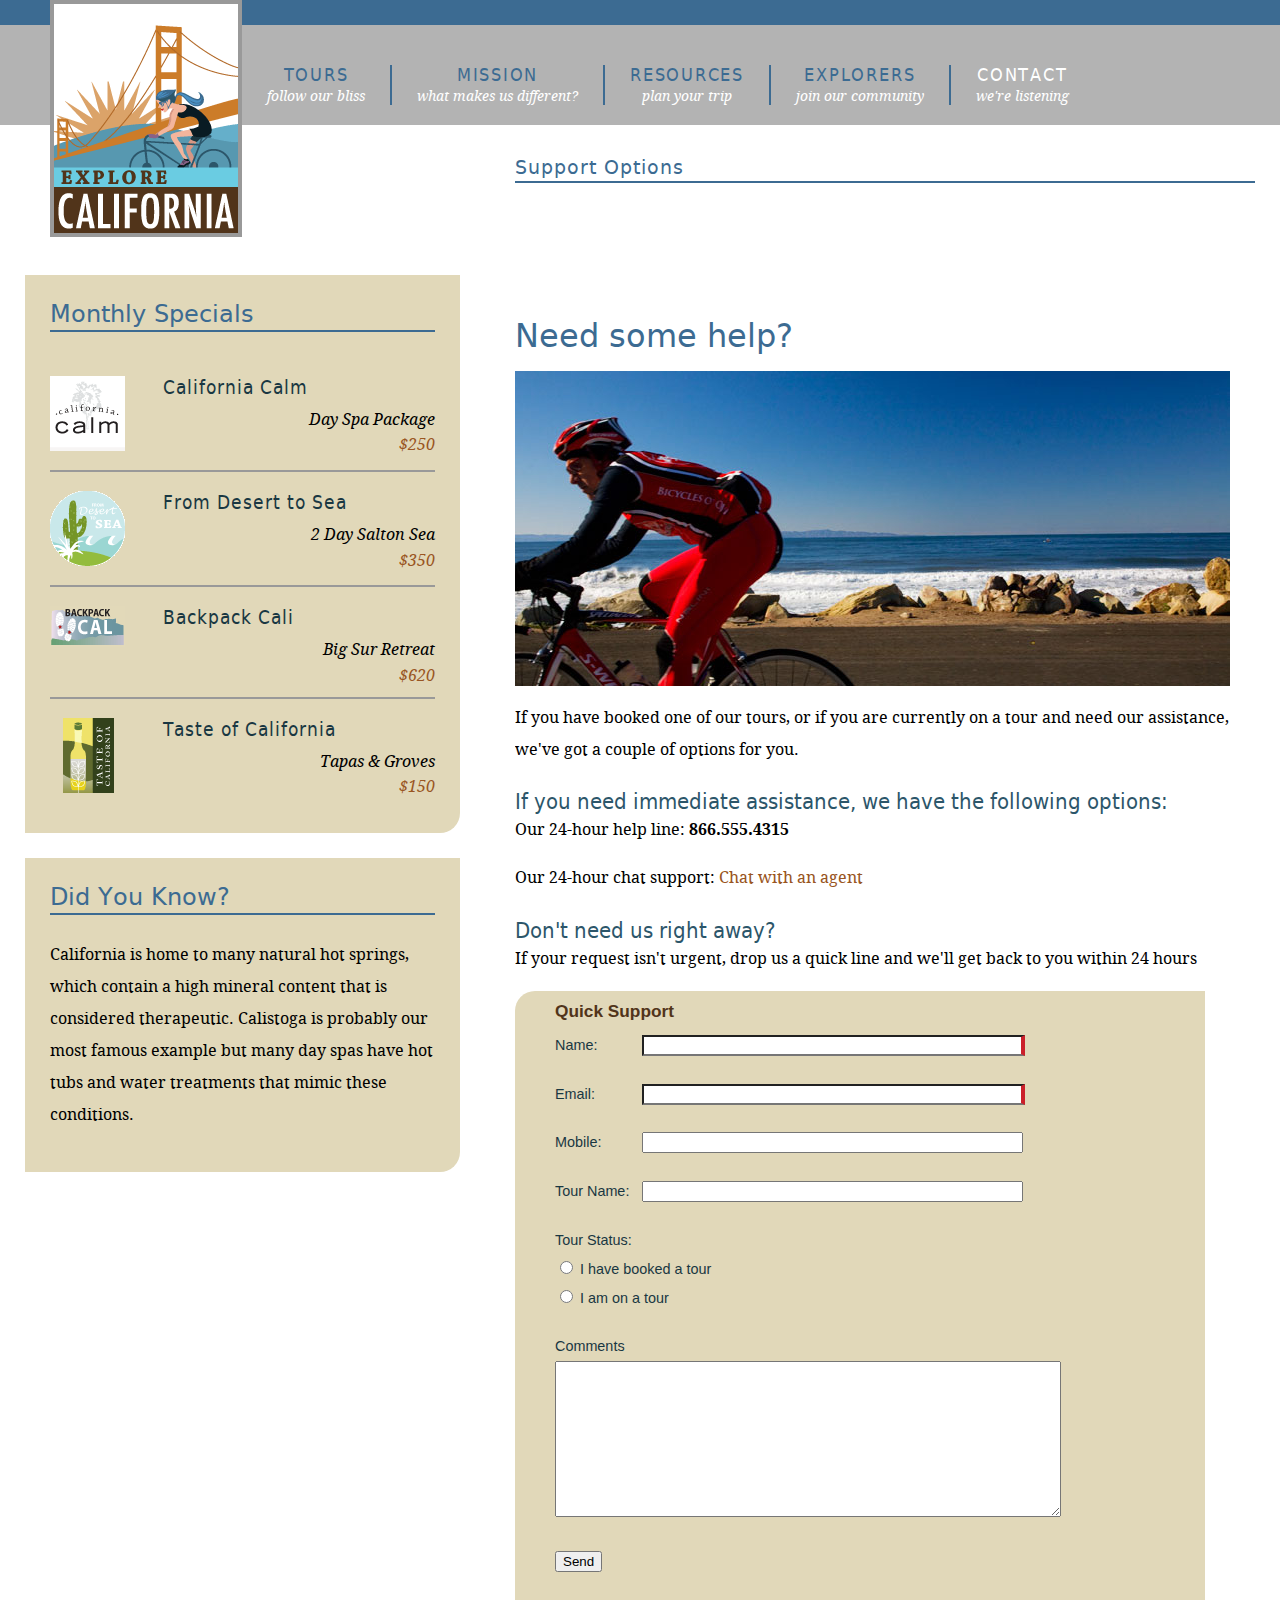
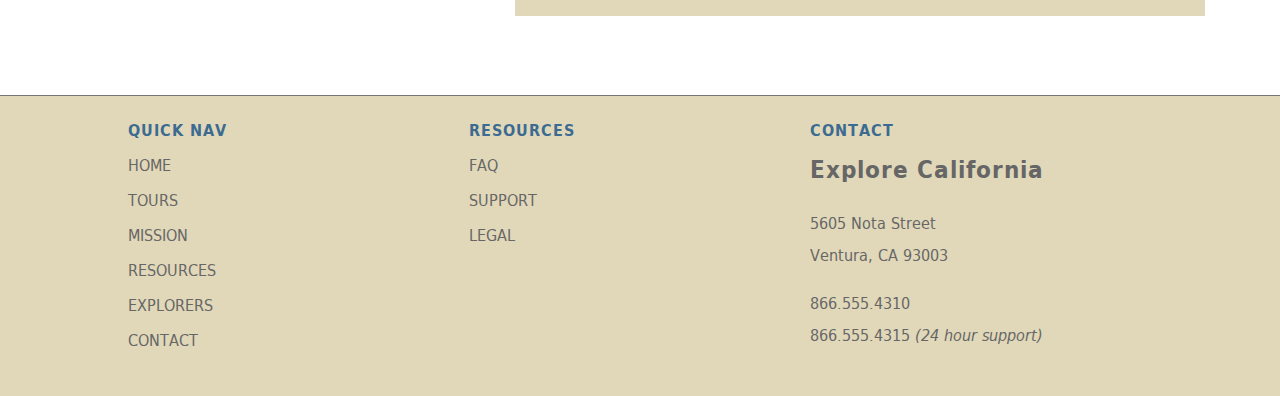
<file: support.htm>
<!DOCTYPE HTML>
<html lang="en">
<head>
<meta charset="utf-8">
<title>A little about us...</title>
<meta name="description" content="A lynda.com example of HTML5 and CSS3">
<meta name="keywords" content="html5, css3, lynda, local storage, canvas, forms, semantics, web apps">
<!--make sure mobile devices display the page at the proper scale	-->
<meta name="viewport" content="width=device-width, initial-scale=1.0">
<!--[if lt IE 9]>
<script src="http://html5shiv.googlecode.com/svn/trunk/html5.js"></script>
<![endif]-->
<link href="css/main.css" rel="stylesheet" type="text/css" media="screen, projection">
<link href="css/jquery_widgets.css" rel="stylesheet" media="screen, projection" />	
<link href="css/tablet.css" rel="stylesheet" type="text/css" media="all and (min-width: 481px) and (max-width: 768px)" />
<link href="css/mobile.css" rel="stylesheet" type="text/css" media="all and (min-width: 0px) and (max-width: 480px)" />
<script src="scripts/jquery-1.5.1.min.js"></script>
<script src="scripts/jquery-ui-1.8.10.custom.min.js"></script>
<script src="scripts/menus.js"></script>
</head>
<body class="no-js">
<div id="wrapper">
  <header id="mainHeader"> <a href="index.htm" title="home" class="logo">
   <!-- I need this div because IE is an affront to mankind-->
    <div id="logo">
    <h1>Explore California</h1>
    </div>
    </a>
    <nav id="siteNav">
      <h1>Where do you want to go?</h1>
      <ul>
       <li><a href="tours.htm" title="Our tours">Tours <br /><span class="tagline">follow our bliss</span></a>
          <ul>
            <li><a href="tours.htm" title="Our tours">All Tours</a></li>
            <li><a href="tours.htm" title="find tours">Tours by Activity</a></li>
            <li><a href="tours.htm" title="find tours">Tours by Region</a></li>
            <li><a href="tours.htm" title="find tours">Tour Finder</a></li>
          </ul>
        </li>
        <li><a href="mission.htm" title="What we believe">Mission <br /><span class="tagline">what makes us different?</span></a></li>
        <li><a href="resources.htm" title="planning resources">Resources <br /><span class="tagline">plan your trip</span></a>
          <ul>
            <li><a href="resources/faq.htm" title="Got questions?">Tour FAQs</a></li>
            <li><a href="resources/additional_resources.htm" title="additional resources">Tour Information</a></li>
            <li><a href="resources/terms.htm" title="terms and conditions">Site Terms</a></li>
          </ul>
        </li>
        <li><a href="explorers.htm" title="Our community">Explorers <br /><span class="tagline">join our community</span></a>
          <ul>
            <li><a href="explorers/join.htm" title="join our community">Join the Explorers</a></li>
            <li><a href="blog/index.htm" title="read our blog!">Read our Blog</a></li>
            <li><a href="explorers/gallery.htm" title="contributor photos">Tour Photos</a></li>
            <li><a href="_video/EC_podcast_full version.mov" title="check out our podcast">Video podcast</a></li>
          </ul>
        </li>
        <li><a href="contact.htm" title="contact us" class="current">Contact <br /><span class="tagline">we're listening</span></a>
          <ul>
            <li><a href="support.htm" title="need help?">Support</a></li>
          </ul>
        </li>
      </ul>
    </nav>
  </header>
  <section id="mainContent">
  <header id="contentHeader">
  <h1>Support Options</h1>
  </header>
 <article id="mainArticle"> <h1>Need some help?</h1>
 <img src="images/cyclist.jpg" alt="Biking along with Cycle California" class="articleImage" />
   <p>If you have booked one of our tours, or if you are currently on a tour and need our assistance, we've got a couple of options for you. </p>
   <section id="supportOptions">
        <h2>If you need immediate assistance, we have the following options:</h2>
        <p>Our 24-hour help line: <strong>866.555.4315</strong></p>
        <p>Our 24-hour chat support: <a href="contact/chat.htm">Chat with an agent</a></p>
        <h2> Don't need us right away?</h2>
        <p>If your request isn't urgent, drop us a quick line and we'll get back to you within 24 hours</p>
      </section>
      <form id="frmSupport" name="frmSupport" method="post" action="support_process.htm">
        <fieldset id="quickSupport">
          <legend><strong>Quick Support</strong></legend>
 			<p>
            <label for="name">Name:</label>
            <input type="text" name="name" id="name" tabindex="10" required>
          </p>
          <p>
            <label for="email">Email:</label>
            <input type="email" name="email" id="email" tabindex="20" required>
          </p>
           <p>
            <label for="phone">Mobile:</label>
            <input type="tel" name="phone" id="phone" tabindex="25">
          </p>
          <p>
            <label for="tourID">Tour Name:</label>
            <input type="text" name="tourID" id="tourID" tabindex="30">
          </p>
          <p>Tour Status:<br />
            <label class="inline">
              <input type="radio" name="tourStatus" value="booked" id="tourStatus_0" tabindex="40" />
              I have booked a tour</label>
            <label class="inline"><br />
              <input type="radio" name="tourStatus" value="current" id="tourStatus_1" tabindex="50" />
              I am on a tour</label>
          </p>
          <p>
            <label for="comments">Comments </label>
            <br />
            <textarea name="comments" id="comments" cols="45" rows="5" tabindex="60"></textarea>
          </p>
          <p>
            <input type="submit" name="submit" id="submit" value="Send" tabindex="70" />
          </p>
        </fieldset>
      </form>
 </article>
 </section>
  <aside id="secondaryContent">
<div id="specials" class="callOut">
        <h1>Monthly Specials</h1>
        <h2 class="top"><img src="images/calm_bug.gif" alt="California Calm" width="75" height="75" />California Calm</h2>
        <p>Day Spa Package <br />
          <a href="tours/tour_detail_cycle.htm">$250</a></p>
        <h2><img src="images/desert_bug.gif" alt="From desert to sea" width="75" height="75" />From Desert to Sea</h2>
        <p>2 Day Salton Sea <br />
          <a href="tours/tour_detail_cycle.htm">$350</a></p>
        <h2><img src="images/backpack_bug.gif" alt="Backpack Cali" width="75" height="41" />Backpack Cali</h2>
        <p>Big Sur Retreat <br />
          <a href="tours/tour_detail_cycle.htm">$620</a></p>
          <h2><img src="images/taste_bug.gif" alt="Taste of California" width="75" height="75" />Taste of California</h2>
        <p>Tapas &amp; Groves <br />
          <a href="tours/tour_detail_taste.htm">$150</a></p>
      </div>
      <div id="trivia" class="callOut">
        <h1>Did You Know?</h1>
          <p>California is home to many natural hot springs, which contain a high mineral content that is considered therapeutic. Calistoga is probably our most famous example but many day spas have hot tubs and water treatments that mimic these conditions.</p>
        </div>
  </aside>
  <footer id="pageFooter">
  <section id="quickLinks">
  <h1>Quick Nav</h1>
    <ul id="quickNav">
      <li><a href="index.htm" title="Our home page">Home</a></li>
      <li><a href="tours.htm" title="Explore our tours">Tours</a></li>
      <li><a href="mission.htm" title="What we think">Mission</a></li>
      <li><a href="resources.htm" title="Guidance and planning">Resources</a></li>
      <li><a href="explorers.htm" title="Join our community">Explorers</a></li>
      <li><a href="contact.htm" title="Contact and support">Contact</a></li>
    </ul>
    </section>
  <section id="footerResources">
  <h1>Resources</h1>
    <ul id="quickNav">
      <li><a href="resources/faq.htm" title="Our home page">FAQ</a></li>
      <li><a href="support.htm" title="Need help?">Support</a></li>
      <li><a href="resources/legal.htm" title="The fine print">Legal</a></li>
    </ul>
  </section>
  <section id="companyInfo">
  <h1>Contact</h1>
  <h2>Explore California</h2>
      <p>5605 Nota Street<br />
        Ventura, CA 93003</p>
      <p>866.555.4310<br />866.555.4315 <em>(24 hour support)</em></p>
  </section>
  </footer>
</div>
</body>
</html>
</file>
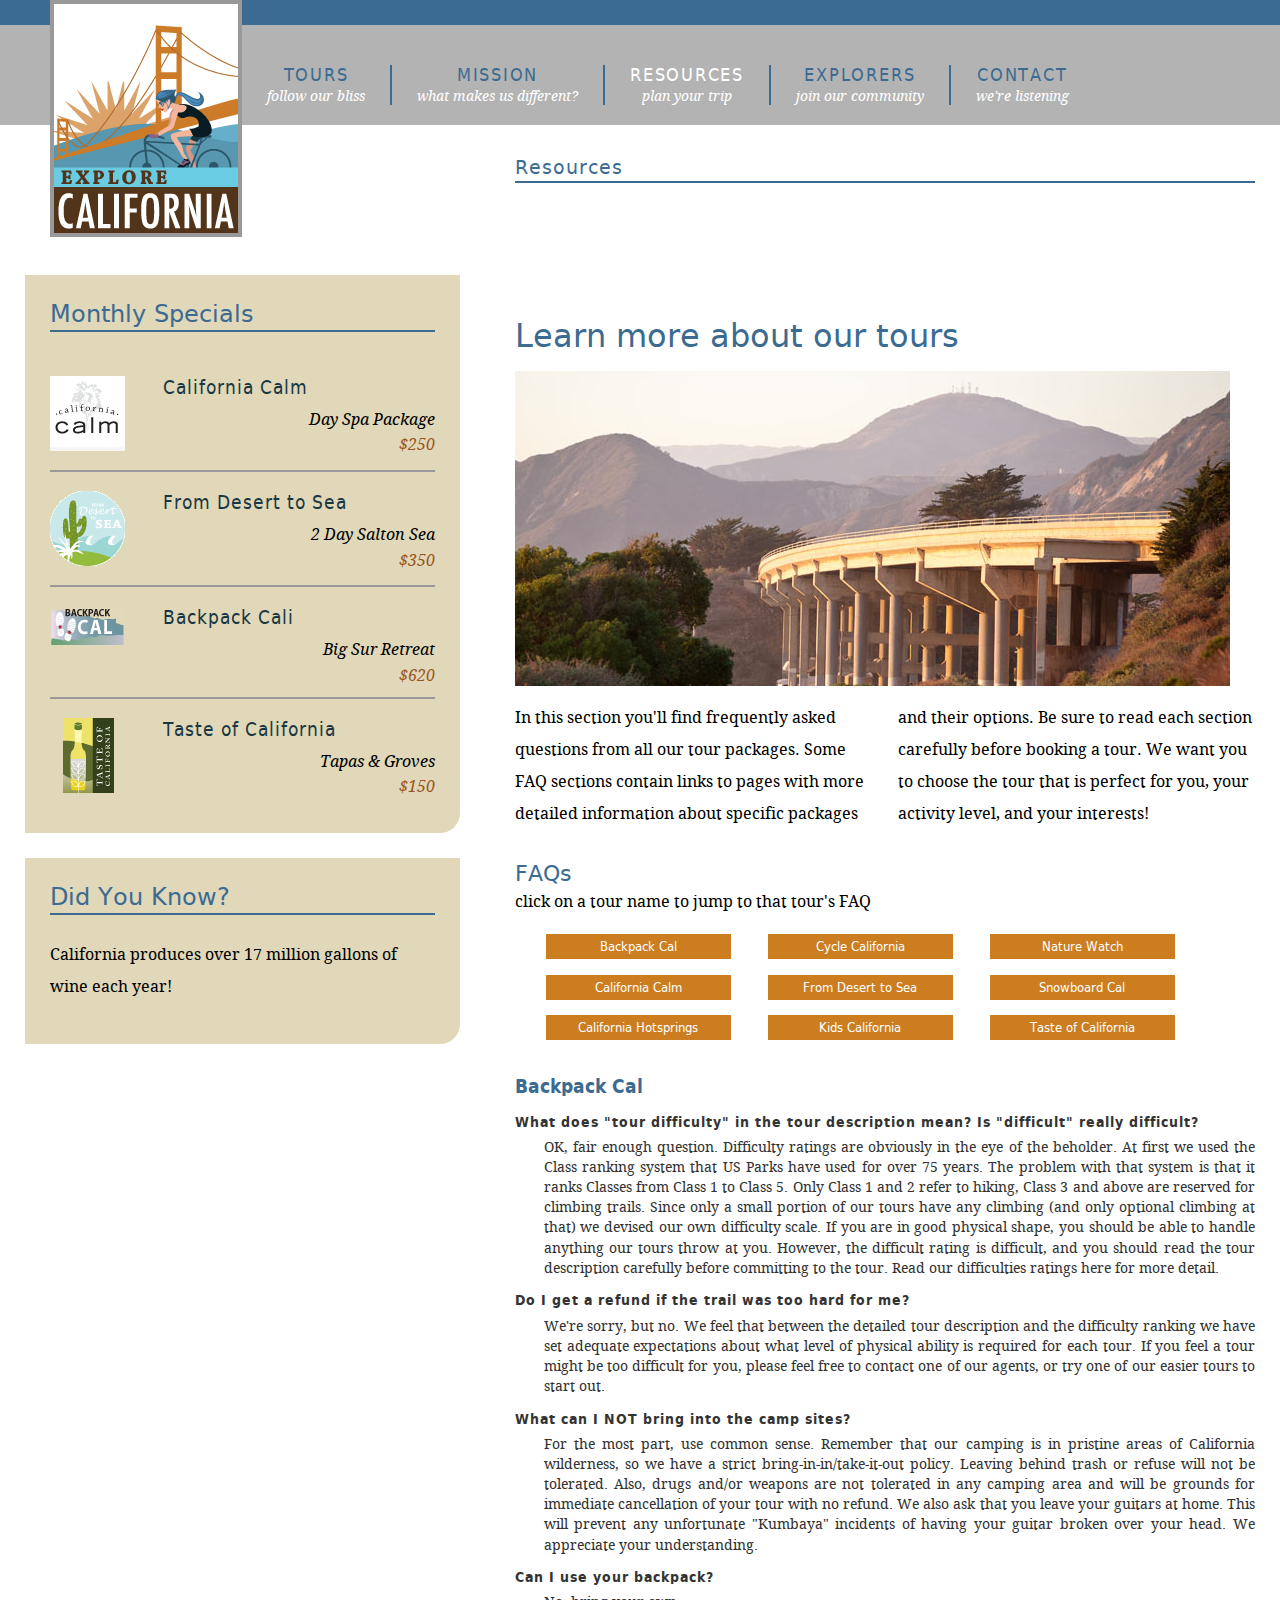
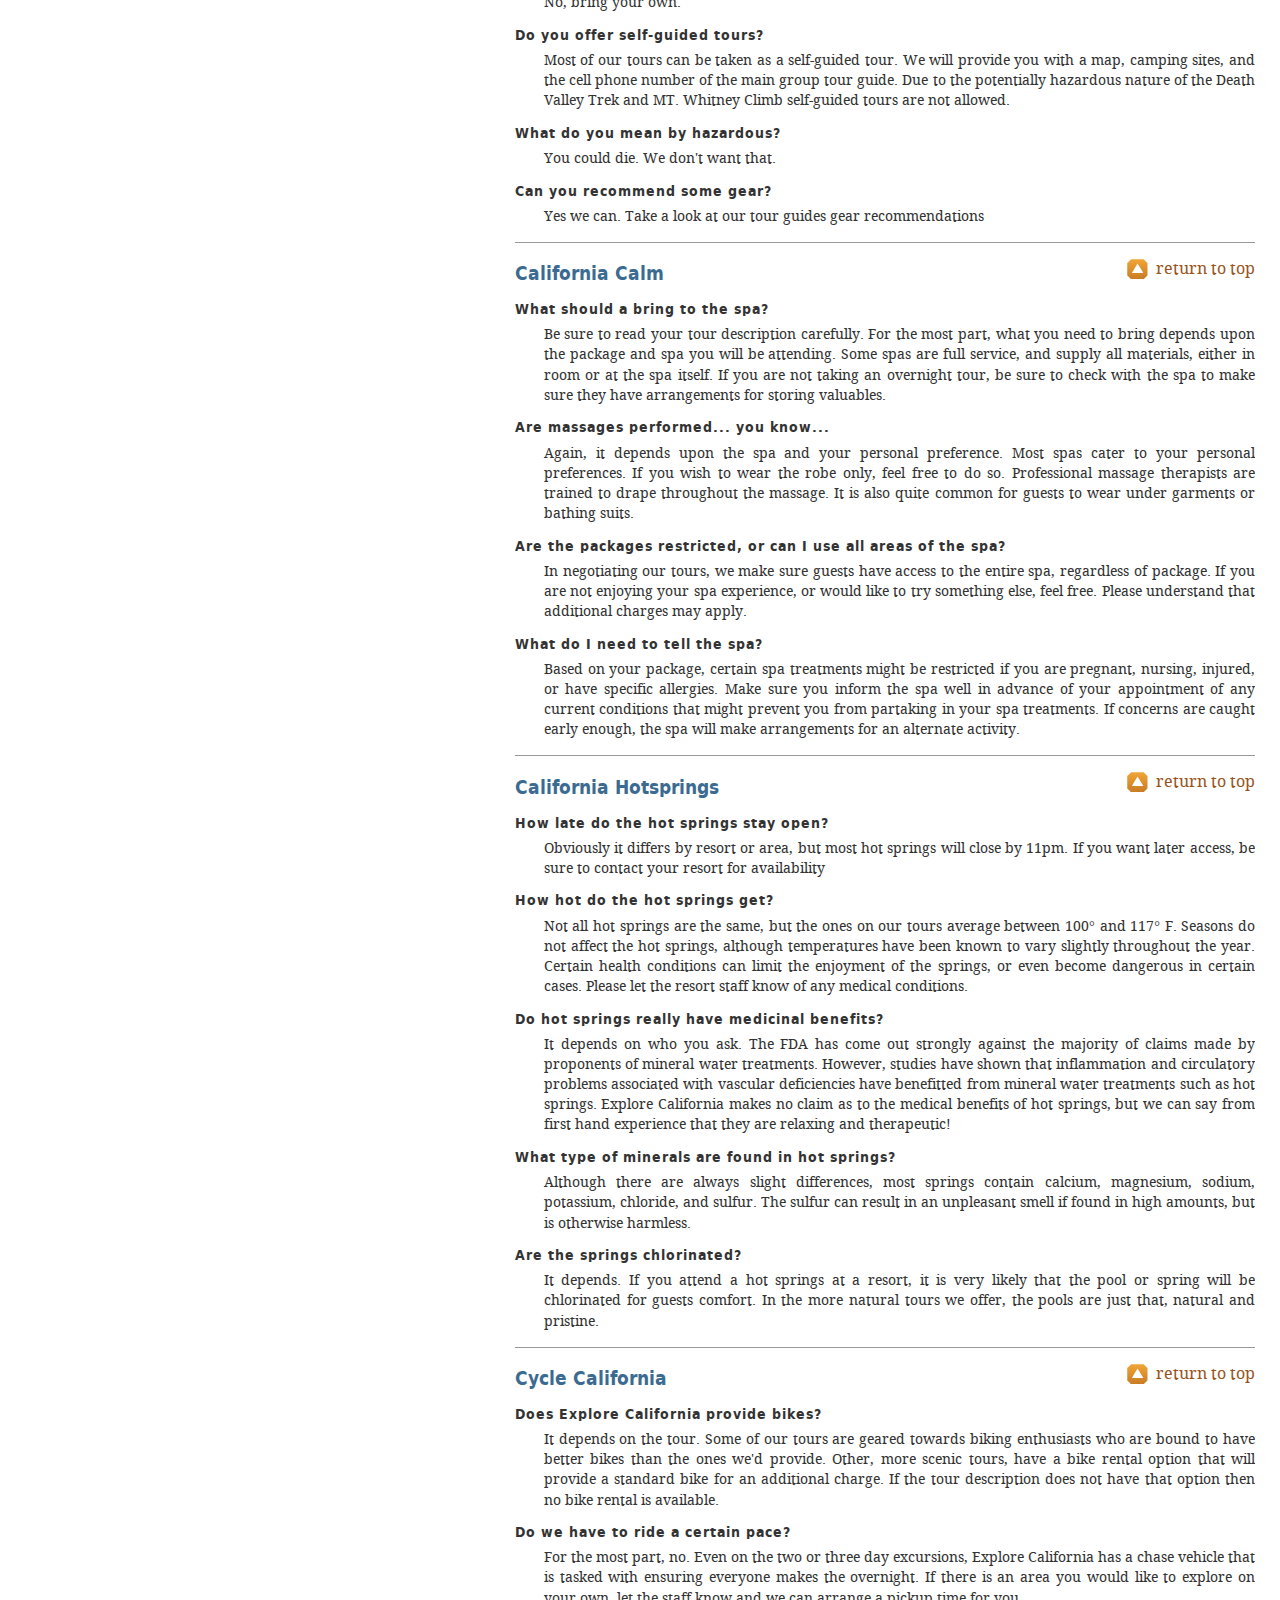
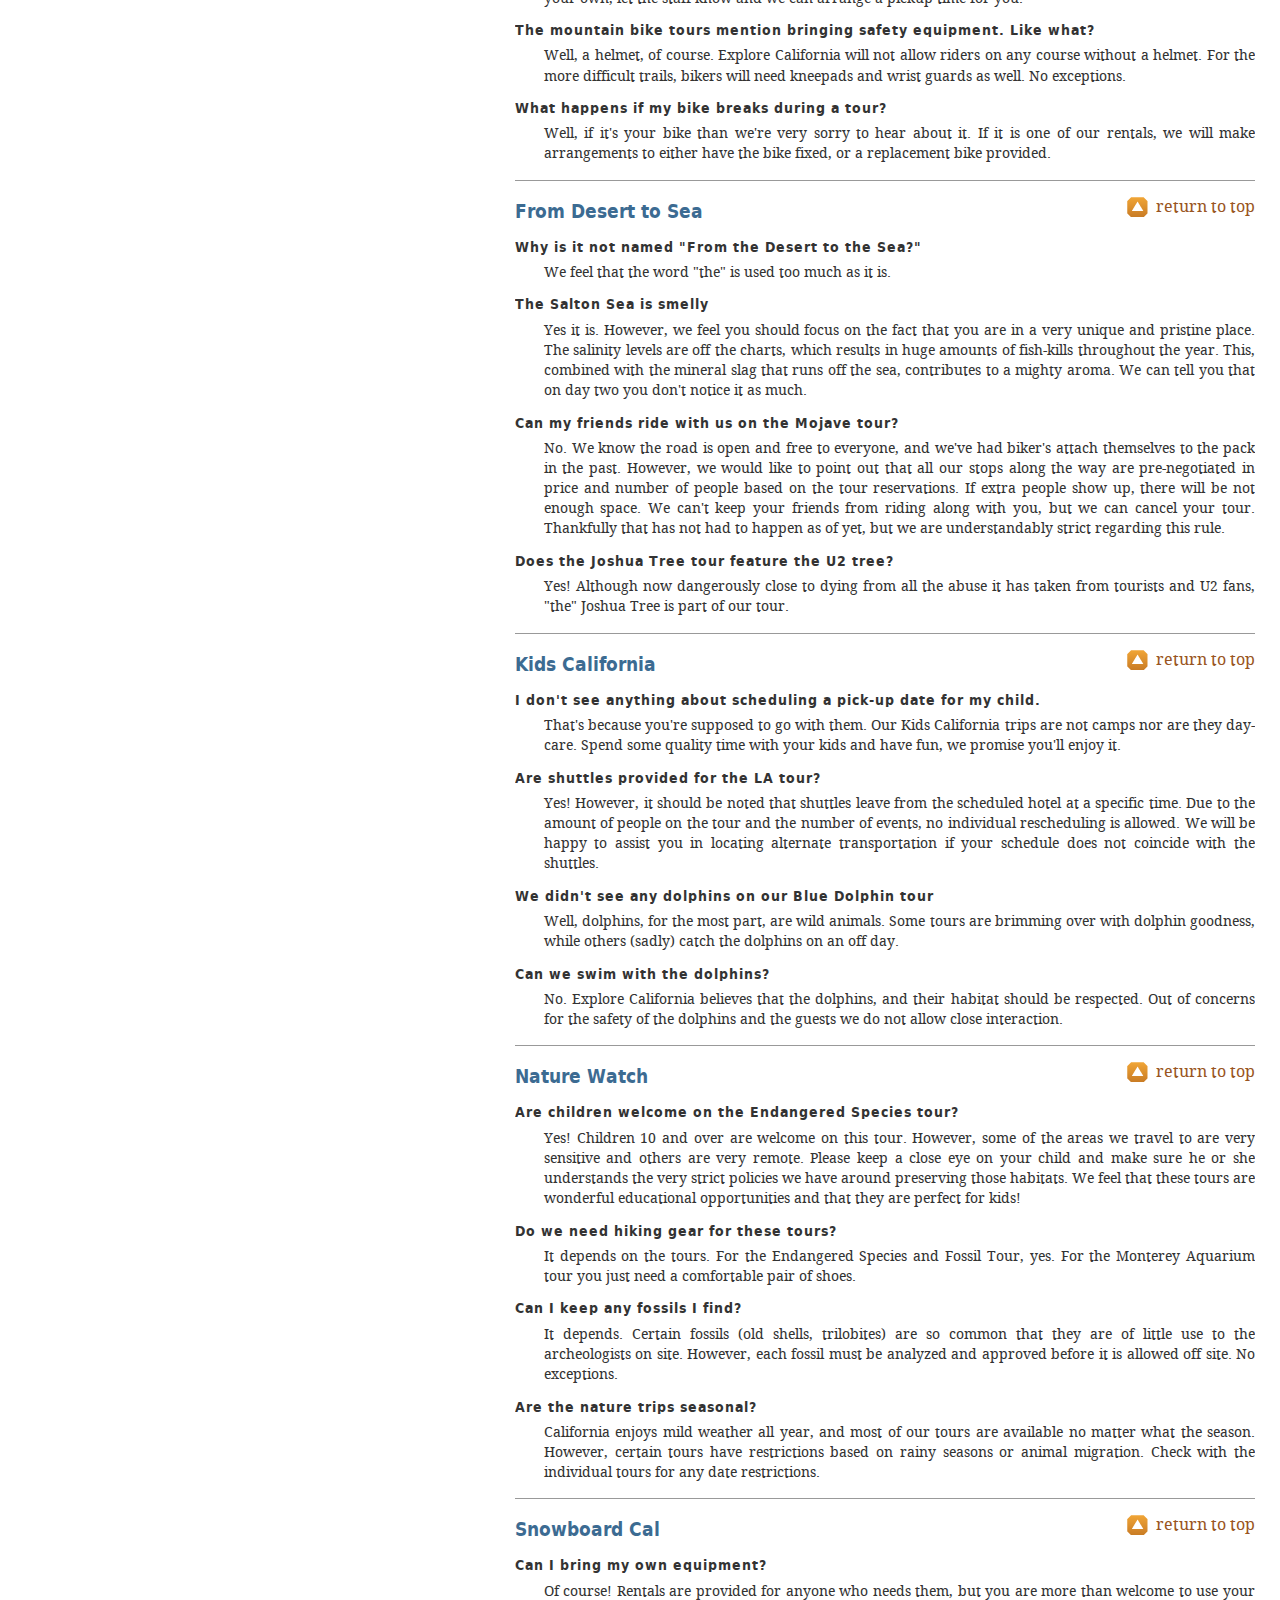
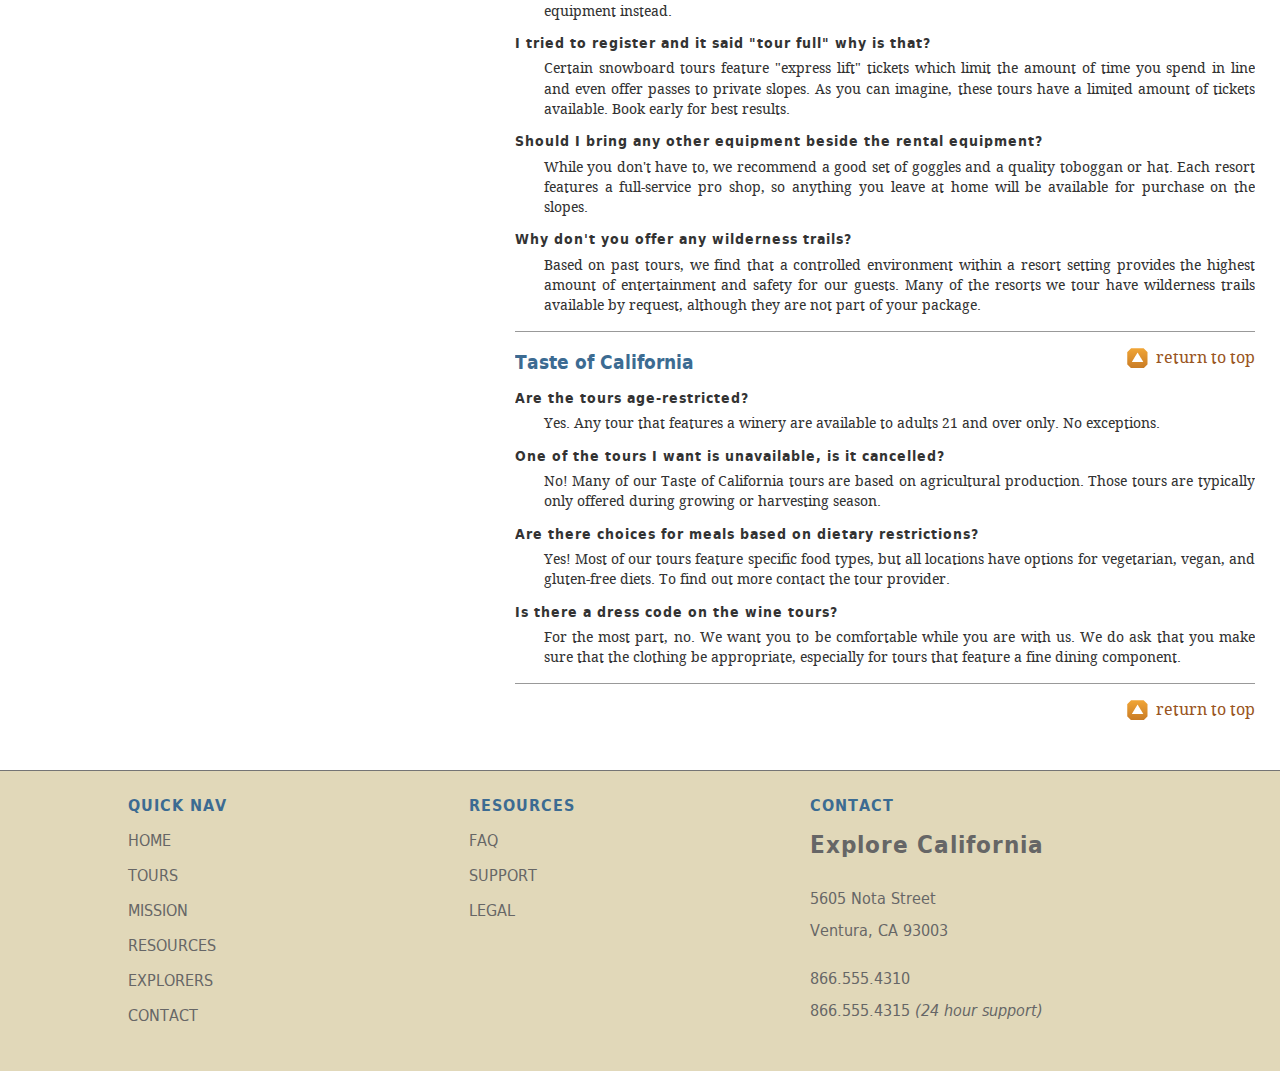
<file: resources/faq.htm>
<!DOCTYPE HTML>
<html lang="en">
<head>
<meta charset="utf-8">
<title>A little about us...</title>
<meta name="description" content="A lynda.com example of HTML5 and CSS3">
<meta name="keywords" content="html5, css3, lynda, local storage, canvas, forms, semantics, web apps">
<!--make sure mobile devices display the page at the proper scale	-->
<meta name="viewport" content="width=device-width, initial-scale=1.0">
<!--[if lt IE 9]>
<script src="http://html5shiv.googlecode.com/svn/trunk/html5.js"></script>
<![endif]-->
<link href="../css/main.css" rel="stylesheet" type="text/css" media="screen, projection">
<link href="../css/jquery_widgets.css" rel="stylesheet" media="screen, projection" />	
<link href="../css/tablet.css" rel="stylesheet" type="text/css" media="all and (min-width: 481px) and (max-width: 768px)" />
<link href="../css/mobile.css" rel="stylesheet" type="text/css" media="all and (min-width: 0px) and (max-width: 480px)" />
<script src="../scripts/jquery-1.5.1.min.js"></script>
<script src="../scripts/jquery-ui-1.8.10.custom.min.js"></script>
<script src="../scripts/menus.js"></script>
</head>
<body class="no-js">
<div id="wrapper">
  <header id="mainHeader"> <a href="../index.htm" title="home" class="logo">
   <!-- I need this div because IE is an affront to mankind-->
    <div id="logo">
    <h1>Explore California</h1>
    </div>
    </a>
    <nav id="siteNav">
      <h1>Where do you want to go?</h1>
      <ul>
       <li><a href="../tours.htm" title="Our tours">Tours <br /><span class="tagline">follow our bliss</span></a>
          <ul>
            <li><a href="../tours.htm" title="Our tours">All Tours</a></li>
            <li><a href="../tours.htm" title="find tours">Tours by Activity</a></li>
            <li><a href="../tours.htm" title="find tours">Tours by Region</a></li>
            <li><a href="../tours.htm" title="find tours">Tour Finder</a></li>
          </ul>
        </li>
        <li><a href="../mission.htm" title="What we believe">Mission <br /><span class="tagline">what makes us different?</span></a></li>
        <li><a href="../resources.htm" title="planning resources" class="current">Resources <br /><span class="tagline">plan your trip</span></a>
          <ul>
            <li><a href="faq.htm" title="Got questions?">Tour FAQs</a></li>
            <li><a href="additional_resources.htm" title="additional resources">Tour Information</a></li>
            <li><a href="terms.htm" title="terms and conditions">Site Terms</a></li>
          </ul>
        </li>
        <li><a href="../explorers.htm" title="Our community">Explorers <br /><span class="tagline">join our community</span></a>
          <ul>
            <li><a href="../explorers/join.htm" title="join our community">Join the Explorers</a></li>
            <li><a href="../blog/index.htm" title="read our blog!">Read our Blog</a></li>
            <li><a href="../explorers/gallery.htm" title="contributor photos">Tour Photos</a></li>
            <li><a href="../explorers/video.htm" title="check out our podcast">Video podcast</a></li>
          </ul>
        </li>
        <li><a href="../contact.htm" title="contact us" class="last">Contact <br /><span class="tagline">we're listening</span></a>
          <ul>
            <li><a href="../support.htm" title="need help?">Support</a></li>
          </ul>
        </li>
      </ul>
    </nav>
  </header>
  <section id="mainContent">
  <header id="contentHeader">
  <h1>Resources</h1>
  <div id="subLinks"><p><a href="../reources.htm" title="Tour resources">Resources</a> &raquo; <a href="faq.htm" title="Frequently asked questions">  FAQ</a></p></div>
  </header>
 <article id="mainArticle"> <h1>Learn more about our tours</h1>
 <img src="../_images/bridge.jpg" alt="sunset over the Pacific Coast Highway" class="articleImage" />
 <div class="multiCol"> <p>In this section you'll find frequently asked questions from all our tour packages. Some FAQ sections contain links to pages with more detailed information about specific packages and their options. Be sure to read each section carefully before booking a tour. We want you to choose the tour that is perfect for you, your activity level, and your interests!<br />
 </p></div>
   <section id="faq">
   <h2><a id="top"></a>FAQs</h2>
 <p>click on a tour name to jump to that tour's FAQ</p>
<ul class="faqNav">
  <li><a href="#backpack">Backpack Cal</a></li>
  <li><a href="#calm">California Calm</a></li>
  <li><a href="#hotsprings">California Hotsprings</a></li>
  <li><a href="#cycle">Cycle California</a></li>
  <li><a href="#desert">From Desert to Sea</a></li>
  <li><a href="#kids">Kids California</a></li>
  <li><a href="#nature">Nature Watch</a></li>
  <li><a href="#snowboard" class="faqNav">Snowboard Cal</a></li>
  <li><a href="#taste">Taste of California</a></li>
</ul>
<h3><a name="backpack" id="backpack"></a>Backpack Cal</h3>
<dl class="faq">
  <dt>What does &quot;tour difficulty&quot; in the tour description mean? Is &quot;difficult&quot; really difficult?</dt>
  <dd>OK, fair enough question. Difficulty ratings are obviously in the eye of the beholder. At first we used the Class ranking system that US Parks have used for over 75 years. The problem with that system is that it ranks Classes from Class 1 to Class 5. Only Class 1 and 2 refer to hiking, Class 3 and above are reserved for climbing trails. Since only a small portion of our tours have any climbing (and only optional climbing at that) we devised our own difficulty scale. If you are in good physical shape, you should be able to handle anything our tours throw at you. However, the difficult rating is difficult, and you should read the tour description carefully before committing to the tour. Read our difficulties ratings here for more detail.</dd>
  <dt>Do I get a refund if the trail was too hard for me?</dt>
  <dd>We're sorry, but no. We feel that between the detailed tour description and the difficulty ranking we have set adequate expectations about what level of physical ability is required for each tour. If you feel a tour might be too difficult for you, please feel free to contact one of our agents, or try one of our easier tours to start out.</dd>
  <dt>What can I NOT bring into the camp sites?</dt>
  <dd>For the most part, use common sense. Remember that our camping is in pristine areas of California wilderness, so we have a strict bring-in-in/take-it-out policy. Leaving behind trash or refuse will not be tolerated. Also, drugs and/or weapons are not tolerated in any camping area and will be grounds for immediate cancellation of your tour with no refund. We also ask that you leave your guitars at home. This will prevent any unfortunate &quot;Kumbaya&quot; incidents of having your guitar broken over your head. We appreciate your understanding.</dd>
  <dt>Can I use your backpack?</dt>
  <dd>No, bring your own.</dd>
  <dt>Do you offer self-guided tours?</dt>
  <dd>Most of our tours can be taken as a self-guided tour. We will provide you with a map, camping sites, and the cell phone number of the main group tour guide. Due to the potentially hazardous nature of the Death Valley Trek and MT. Whitney Climb self-guided tours are not allowed.</dd>
  <dt>What do you mean by hazardous?</dt>
  <dd>You could die. We don't want that.</dd>
  <dt>Can you recommend some gear?</dt>
  <dd>Yes we can. Take a look at our tour guides gear recommendations</dd>
</dl>
<p><a name="calm" id="calm"></a><a href="#top" class="top">return to top</a></p>
<h3>California Calm</h3>
<dl class="faq">
  <dt>What should a bring to the spa?</dt>
  <dd>Be sure to read your tour description carefully. For the most part, what you need to bring depends upon the package and spa you will be attending. Some spas are full service, and supply all materials, either in room or at the spa itself. If you are not taking an overnight tour, be sure to check with the spa to make sure they have arrangements for storing valuables.</dd>
  <dt>Are massages performed... you know...</dt>
  <dd>Again, it depends upon the spa and your personal preference. Most spas cater to your personal preferences. If you wish to wear the robe only, feel free to do so. Professional massage therapists are trained to drape throughout the massage. It is also quite common for guests to wear under garments or bathing suits.</dd>
  <dt>Are the packages restricted, or can I use all areas of the spa?</dt>
  <dd>In negotiating our tours, we make sure guests have access to the entire spa, regardless of package. If you are not enjoying your spa experience, or would like to try something else, feel free. Please understand that additional charges may apply.</dd>
  <dt>What do I need to tell the spa?</dt>
  <dd>Based on your package, certain spa treatments might be restricted if you are pregnant, nursing, injured, or have specific allergies. Make sure you inform the spa well in advance of your appointment of any current conditions that might prevent you from partaking in your spa treatments. If concerns are caught early enough, the spa will make arrangements for an alternate activity.</dd>
</dl>
<p><a name="hotsprings" id="hotsprings"></a><a href="#top" class="top">return to top</a></p>
<h3>California Hotsprings</h3>
<dl class="faq">
  <dt>How late do the hot springs stay open?</dt>
  <dd>Obviously it differs by resort or area, but most hot springs will close by 11pm. If you want later access, be sure to contact your resort for availability</dd>
  <dt>How hot do the hot springs get?</dt>
  <dd>Not all hot springs are the same, but the ones on our tours average between 100&deg; and 117&deg; F. Seasons do not affect the hot springs, although temperatures have been known to vary slightly throughout the year. Certain health conditions can limit the enjoyment of the springs, or even become dangerous in certain cases. Please let the resort staff know of any medical conditions.</dd>
  <dt>Do hot springs really have medicinal benefits?</dt>
  <dd>It depends on who you ask. The FDA has come out strongly against the majority of claims made by proponents of mineral water treatments. However, studies have shown that inflammation and circulatory problems associated with vascular deficiencies have benefitted from mineral water treatments such as hot springs. Explore California makes no claim as to the medical benefits of hot springs, but we can say from first hand experience that they are relaxing and therapeutic!</dd>
  <dt>What type of minerals are found in hot springs?</dt>
  <dd>Although there are always slight differences, most springs contain calcium, magnesium, sodium, potassium, chloride, and sulfur. The sulfur can result in an unpleasant smell if found in high amounts, but is otherwise harmless.</dd>
  <dt>Are the springs chlorinated?</dt>
  <dd>It depends. If you attend a hot springs at a resort, it is very likely that the pool or spring will be chlorinated for guests comfort. In the more natural tours we offer, the pools are just that, natural and pristine.</dd>
</dl>
<p><a name="cycle" id="cycle"></a><a href="#top" class="top">return to top</a></p>
<h3>Cycle California</h3>
<dl class="faq">
  <dt>Does Explore California provide bikes?</dt>
  <dd>It depends on the tour. Some of our tours are geared towards biking enthusiasts who are bound to have better bikes than the ones we'd provide. Other, more scenic tours, have a bike rental option that will provide a standard bike for an additional charge. If the tour description does not have that option then no bike rental is available.</dd>
  <dt>Do we have to ride a certain pace?</dt>
  <dd>For the most part, no. Even on the two or three day excursions, Explore California has a chase vehicle that is tasked with ensuring everyone makes the overnight. If there is an area you would like to explore on your own, let the staff know and we can arrange a pickup time for you.</dd>
  <dt>The mountain bike tours mention bringing safety equipment. Like what?</dt>
  <dd>Well, a helmet, of course. Explore California will not allow riders on any course without a helmet. For the more difficult trails, bikers will need kneepads and wrist guards as well. No exceptions.</dd>
  <dt>What happens if my bike breaks during a tour?</dt>
  <dd>Well, if it's your bike than we're very sorry to hear about it. If it is one of our rentals, we will make arrangements to either have the bike fixed, or a replacement bike provided. </dd>
</dl>
<p><a name="desert" id="desert"></a><a href="#top" class="top">return to top</a></p>
<h3>From Desert to Sea</h3>
<dl class="faq">
  <dt>Why is it not named &quot;From the Desert  to the Sea?&quot;</dt>
  <dd>We feel that the word &quot;the&quot; is used too much as it is.</dd>
  <dt>The Salton Sea is smelly</dt>
  <dd>Yes it is. However, we feel you should focus on the fact that you are in a very unique and pristine place. The salinity levels are off the charts, which results in huge amounts of fish-kills throughout the year. This, combined with the mineral slag that runs off the sea, contributes to a mighty aroma. We can tell you that on day two you don't notice it as much.</dd>
  <dt>Can my friends ride with us on the Mojave tour?</dt>
  <dd>No. We know the road is open and free to everyone, and we've had biker's attach themselves to the pack in the past. However, we would like to point out that all our stops along the way are pre-negotiated in price and number of people based on the tour reservations. If extra people show up, there will be not enough space. We can't keep your friends from riding along with you, but we can cancel your tour. Thankfully that has not had to happen as of yet, but we are understandably strict regarding this rule.</dd>
  <dt>Does the Joshua Tree tour feature the U2 tree?</dt>
  <dd>Yes! Although now dangerously close to dying from all the abuse it has taken from tourists and U2 fans, &quot;the&quot; Joshua Tree is part of our tour.</dd>
</dl>
<p><a name="kids" id="kids"></a><a href="#top" class="top">return to top</a></p>
<h3>Kids California</h3>
<dl class="faq">
  <dt>I don't see anything about scheduling a pick-up date for my child.</dt>
  <dd>That's because you're supposed to go with them. Our Kids California trips are not camps nor are they day-care. Spend some quality time with your kids and have fun, we promise you'll enjoy it.</dd>
  <dt>Are shuttles provided for the LA tour?</dt>
  <dd>Yes! However, it should be noted that shuttles leave from the scheduled hotel at a specific time. Due to the amount of people on the tour and the number of events, no individual rescheduling is allowed. We will be happy to assist you in locating alternate transportation if your schedule does not coincide with the shuttles.</dd>
  <dt>We didn't see any dolphins on our Blue Dolphin tour</dt>
  <dd>Well, dolphins, for the most part, are wild animals. Some tours are brimming over with dolphin goodness, while others (sadly) catch the dolphins on an off day. </dd>
  <dt>Can we swim with the dolphins?</dt>
  <dd>No. Explore California believes that the dolphins, and their habitat should be respected. Out of concerns for the safety of the dolphins and the guests we do not allow close interaction.</dd>
</dl>
<p><a name="nature" id="nature"></a><a href="#top" class="top">return to top</a></p>
<h3>Nature Watch</h3>
<dl class="faq">
  <dt>Are children welcome on the Endangered Species tour?</dt>
  <dd>Yes! Children 10 and over are welcome on this tour. However, some of the areas we travel to are very sensitive and others are very remote. Please keep a close eye on your child and make sure he or she understands the very strict policies we have around preserving those habitats. We feel that these tours are wonderful educational opportunities and that they are perfect for kids!</dd>
  <dt>Do we need hiking gear for these tours?</dt>
  <dd>It depends on the tours. For the Endangered Species and Fossil Tour, yes. For the Monterey Aquarium tour you just need a comfortable pair of shoes.</dd>
  <dt>Can I keep any fossils I find?</dt>
  <dd>It depends. Certain fossils (old shells, trilobites) are so common that they are of little use to the archeologists on site. However, each fossil must be analyzed and approved before it is allowed off site. No exceptions. </dd>
  <dt>Are the nature trips seasonal?</dt>
  <dd>California enjoys mild weather all year, and most of our tours are available no matter what the season. However, certain tours have restrictions based on rainy seasons or animal migration. Check with the individual tours for any date restrictions.</dd>
</dl>
<p><a name="snowboard" id="snowboard"></a><a href="#top" class="top">return to top</a></p>
<h3>Snowboard Cal</h3>
<dl class="faq">
  <dt>Can I bring my own equipment?</dt>
  <dd>Of course! Rentals are provided for anyone who needs them, but you are more than welcome to use your equipment instead.</dd>
  <dt>I tried to register and it said &quot;tour full&quot; why is that?</dt>
  <dd>Certain snowboard tours feature &quot;express lift&quot; tickets which limit the amount of time you spend in line and even offer passes to private slopes. As you can imagine, these tours have a limited amount of tickets available. Book early for best results.</dd>
  <dt>Should I bring any other equipment beside the rental equipment?</dt>
  <dd>While you don't have to, we recommend a good set of goggles and a quality toboggan or hat. Each resort features a full-service pro shop, so anything you leave at home will be available for purchase on the slopes.</dd>
  <dt>Why don't you offer any wilderness trails?</dt>
  <dd>Based on past tours, we find that a controlled environment within a resort setting provides the highest amount of entertainment and safety for our guests. Many of the resorts we tour have wilderness trails available by request, although they are not part of your package.</dd>
</dl>
<p><a name="taste" id="taste"></a><a href="#top" class="top">return to top</a></p>
<h3>Taste of California</h3>
<dl class="faq">
  <dt>Are the tours age-restricted?</dt>
  <dd>Yes. Any tour that features a winery are available to adults 21 and over only. No exceptions.</dd>
  <dt>One of the tours I want is unavailable, is it cancelled?</dt>
  <dd>No! Many of our Taste of California tours are based on agricultural production. Those tours are typically only offered during growing or harvesting season.</dd>
  <dt>Are there choices for meals based on dietary restrictions?</dt>
  <dd>Yes! Most of our tours feature specific food types, but all locations have options for vegetarian, vegan, and gluten-free diets. To find out more contact the tour provider.</dd>
  <dt>Is there a dress code on the wine tours?</dt>
  <dd>For the most part, no. We want you to be comfortable while you are with us. We do ask that you make sure that the clothing be appropriate, especially for tours that feature a fine dining component. </dd>
</dl>
<p><a href="#top" class="top">return to top</a></p>
</section>
</article>
 </section>
  <aside id="secondaryContent">
  <div id="specials" class="callOut">
        <h1>Monthly Specials</h1>
        <h2 class="top"><img src="../images/calm_bug.gif" alt="California Calm" width="75" height="75" />California Calm</h2>
        <p>Day Spa Package <br />
          <a href="../tours/tour_detail_cycle.htm">$250</a></p>
        <h2><img src="../images/desert_bug.gif" alt="From desert to sea" width="75" height="75" />From Desert to Sea</h2>
        <p>2 Day Salton Sea <br />
          <a href="../tours/tour_detail_cycle.htm">$350</a></p>
        <h2><img src="../images/backpack_bug.gif" alt="Backpack Cali" width="75" height="41" />Backpack Cali</h2>
        <p>Big Sur Retreat <br />
          <a href="../tours/tour_detail_cycle.htm">$620</a></p>
          <h2><img src="../images/taste_bug.gif" alt="Taste of California" width="75" height="75" />Taste of California</h2>
        <p>Tapas &amp; Groves <br />
          <a href="../tours/tour_detail_taste.htm">$150</a></p>
      </div>
      <div id="trivia" class="callOut">
        <h1>Did You Know?</h1>
        <p>California produces over 17 million gallons of wine each year!</p>
        </div>
  </aside>
  <footer id="pageFooter">
  <section id="quickLinks">
  <h1>Quick Nav</h1>
    <ul id="quickNav">
      <li><a href="../index.htm" title="Our home page">Home</a></li>
      <li><a href="../tours.htm" title="Explore our tours">Tours</a></li>
      <li><a href="../mission.htm" title="What we think">Mission</a></li>
      <li><a href="../resources.htm" title="Guidance and planning">Resources</a></li>
      <li><a href="../explorers.htm" title="Join our community">Explorers</a></li>
      <li><a href="../contact.htm" title="Contact and support">Contact</a></li>
    </ul>
    </section>
  <section id="footerResources">
  <h1>Resources</h1>
    <ul id="quickNav">
      <li><a href="faq.htm" title="Our home page">FAQ</a></li>
      <li><a href="../support.htm" title="Need help?">Support</a></li>
      <li><a href="legal.htm" title="The fine print">Legal</a></li>
    </ul>
  </section>
  <section id="companyInfo">
  <h1>Contact</h1>
  <h2>Explore California</h2>
      <p>5605 Nota Street<br />
        Ventura, CA 93003</p>
      <p>866.555.4310<br />866.555.4315 <em>(24 hour support)</em></p>
  </section>
  </footer>
</div>
</body>
</html>
</file>
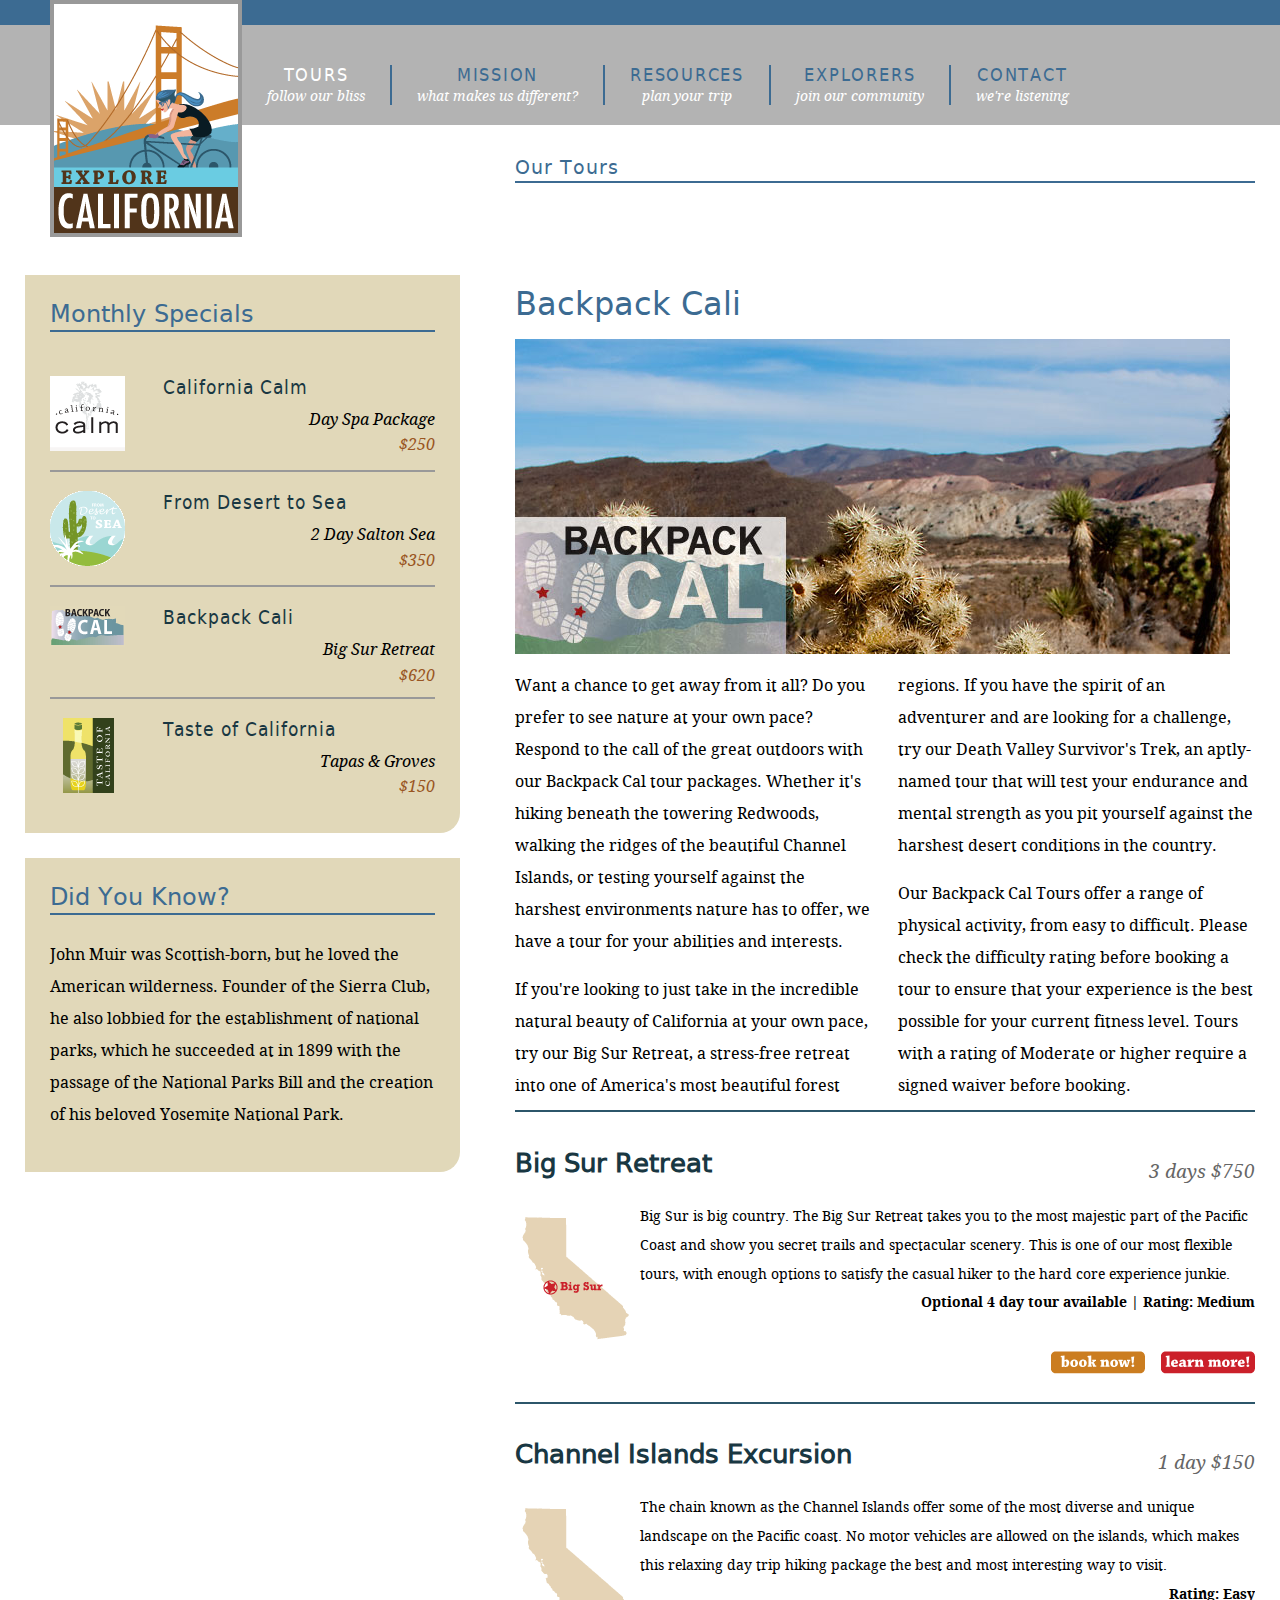
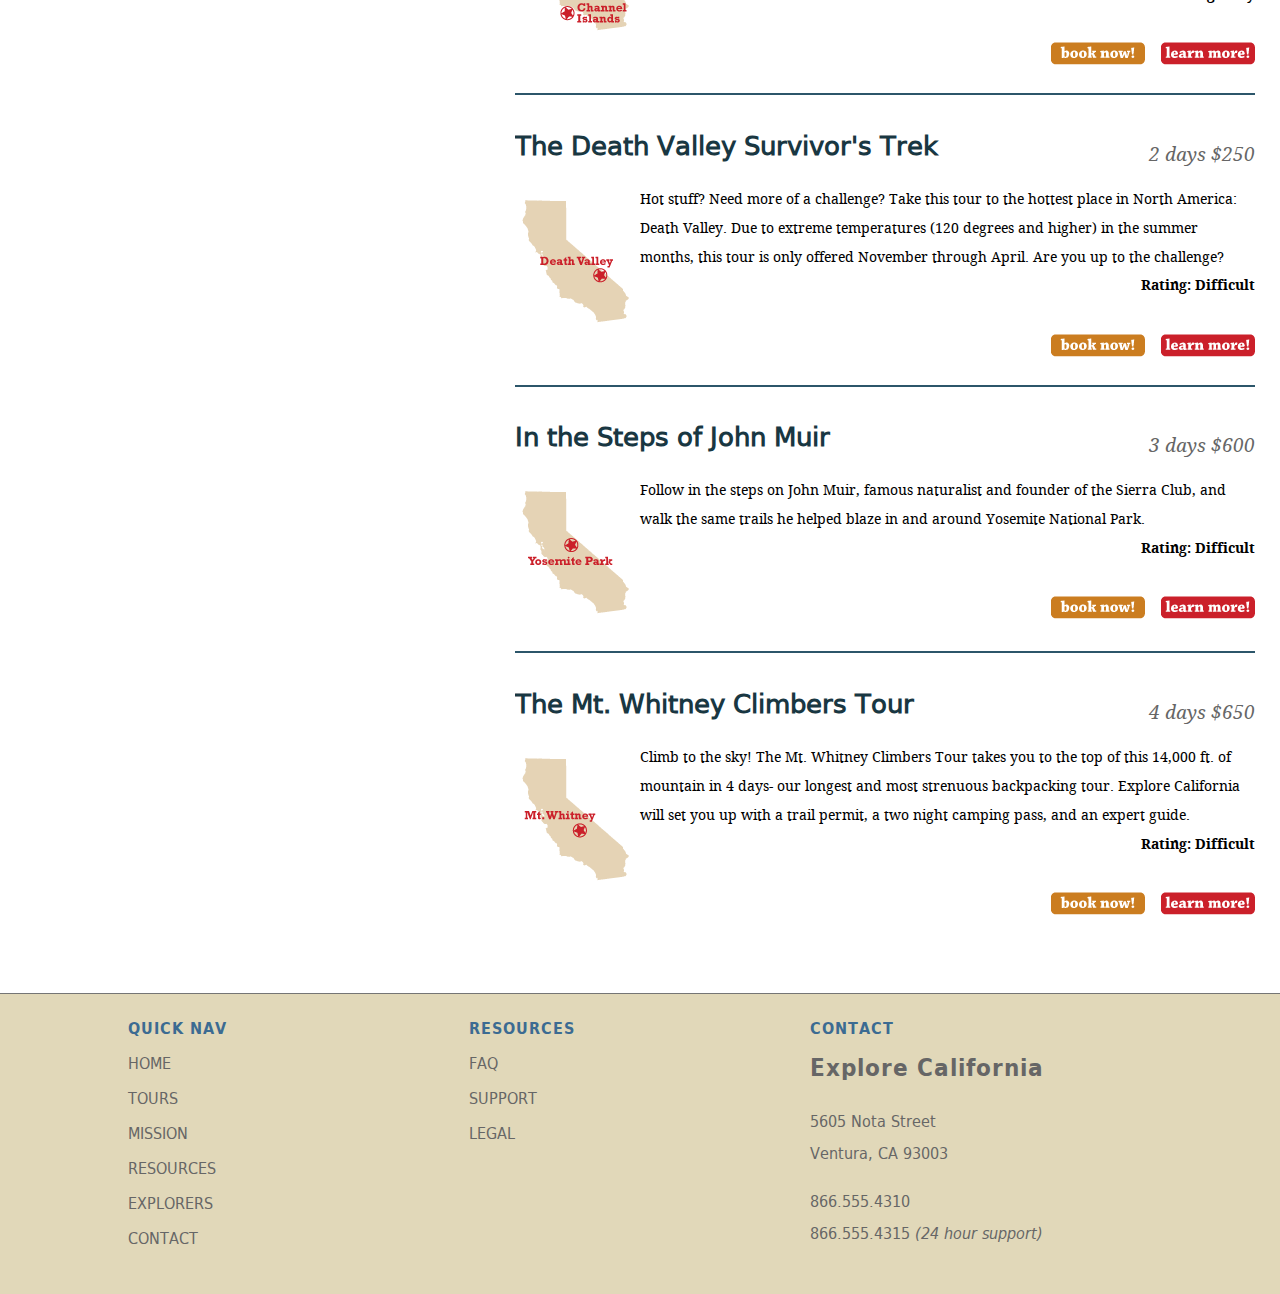
<file: tours/tour_detail_backpack.htm>
<!DOCTYPE HTML>
<html lang="en">
<head>
<meta charset="utf-8">
<title>A little about us...</title>
<meta name="description" content="A lynda.com example of HTML5 and CSS3">
<meta name="keywords" content="html5, css3, lynda, local storage, canvas, forms, semantics, web apps">
<!--make sure mobile devices display the page at the proper scale	-->
<meta name="viewport" content="width=device-width, initial-scale=1.0">
<!--[if lt IE 9]>
<script src="http://html5shiv.googlecode.com/svn/trunk/html5.js"></script>
<![endif]-->
<link href="../css/main.css" rel="stylesheet" type="text/css" media="screen, projection">
<link href="../css/jquery_widgets.css" rel="stylesheet" media="screen, projection" />	
<link href="../css/tablet.css" rel="stylesheet" type="text/css" media="all and (min-width: 481px) and (max-width: 768px)" />
<link href="../css/mobile.css" rel="stylesheet" type="text/css" media="all and (min-width: 0px) and (max-width: 480px)" />
<script src="../scripts/jquery-1.5.1.min.js"></script>
<script src="../scripts/jquery-ui-1.8.10.custom.min.js"></script>
<script src="../scripts/menus.js"></script>
</head>
<body class="no-js">
<div id="wrapper">
  <header id="mainHeader"> <a href="../index.htm" title="home" class="logo">
   <!-- I need this div because IE is an affront to mankind-->
    <div id="logo">
    <h1>Explore California</h1>
    </div>
    </a>
    <nav id="siteNav">
      <h1>Where do you want to go?</h1>
      <ul>
       <li><a href="../tours.htm" title="Our tours" class="current">Tours <br /><span class="tagline">follow our bliss</span></a>
          <ul>
            <li><a href="../tours.htm" title="Our tours">All Tours</a></li>
            <li><a href="../tours.htm" title="find tours">Tours by Activity</a></li>
            <li><a href="../tours.htm" title="find tours">Tours by Region</a></li>
            <li><a href="../tours.htm" title="find tours">Tour Finder</a></li>
          </ul>
        </li>
        <li><a href="../mission.htm" title="What we believe">Mission <br /><span class="tagline">what makes us different?</span></a></li>
        <li><a href="../resources.htm" title="planning resources">Resources <br /><span class="tagline">plan your trip</span></a>
          <ul>
            <li><a href="../resources/faq.htm" title="Got questions?">Tour FAQs</a></li>
            <li><a href="../resources/links.htm" title="additional resources">Tour Information</a></li>
            <li><a href="../resources/terms.htm" title="terms and conditions">Site Terms</a></li>
          </ul>
        </li>
        <li><a href="../explorers.htm" title="Our community">Explorers <br /><span class="tagline">join our community</span></a>
          <ul>
            <li><a href="../explorers/join.htm" title="join our community">Join the Explorers</a></li>
            <li><a href="../blog/index.htm" title="read our blog!">Read our Blog</a></li>
            <li><a href="../explorers/gallery.htm" title="contributor photos">Tour Photos</a></li>
            <li><a href="../explorers/video.htm" title="check out our podcast">Video podcast</a></li>
          </ul>
        </li>
        <li><a href="../contact.htm" title="contact us" class="last">Contact <br /><span class="tagline">we're listening</span></a>
          <ul>
            <li><a href="../support.htm" title="need help?">Support</a></li>
          </ul>
        </li>
      </ul>
    </nav>
  </header>
  <section id="mainContent">
  <header id="contentHeader" class="hasCrumbs">
  <h1>Our Tours</h1>
  <div id="subLinks"><p><a href="../tours.htm" title="Browse tours">All Tours</a> &raquo; <a href="tour_detail_backpack.htm" title="Browse tours">  Backpack Cali</a></p></div>
  </header>
 <article id="mainArticle"> <h1>Backpack Cali</h1>
 <img src="../_images/backpack_main.jpg" alt="Backpack Cali" class="articleImage" />
 <div class="multiCol">
   <p>Want a chance to get away from it all? Do you prefer to see nature at your own pace? Respond to the call of the great outdoors with our Backpack Cal tour packages. Whether it's hiking beneath the towering Redwoods, walking the ridges of the beautiful Channel Islands, or testing yourself against the harshest environments nature has to offer, we have a tour for your abilities and interests. </p>
   <p>If you're looking to just take in the incredible natural beauty of California at your own pace, try our Big Sur Retreat, a stress-free retreat into one of America's most beautiful forest regions. If you have the spirit of an adventurer and are looking for a challenge, try our Death Valley Survivor's Trek, an aptly-named tour that will test your endurance and mental strength as you pit yourself against the harshest desert conditions in the country. </p>
   <p>Our Backpack Cal Tours offer a range of physical activity, from easy to difficult. Please check the difficulty rating before booking a tour to ensure that your experience is the best possible for your current fitness level. Tours with a rating of Moderate or higher require a signed waiver before booking.</p>
 </div>
 <div id="tourDescriptions">
      <div class="tourDescription">
<h2>Big Sur Retreat </h2>
<h3 class="price">3 days $750</h3>
      <p><img src="../_images/map_bigsur.gif" alt="Backpack Cal" width="115" height="130" />Big Sur is big country. The Big Sur Retreat takes you to the most majestic part of the Pacific Coast and show you secret trails and spectacular scenery. This is one of our most flexible tours, with enough options to satisfy the casual hiker to the hard core experience junkie.<br />
        <span class="option">Optional 4 day tour available | Rating: Medium </span></p>
      <p><a href="tour_detail_bigsur.htm" title="Big Sur Retreat" class="more">learn more!</a> <a href="../booking.htm" title="Book Now!" class="book">book now!</a></p>
      </div>
      <div class="tourDescription">
<h2>Channel Islands Excursion</h2>
<h3 class="price">1 day $150</h3>
      <p><img src="../_images/map_channel.gif" alt="Backpack Cal" width="115" height="130" />The chain known as the Channel Islands offer some of the most diverse and unique landscape on the Pacific coast. No motor vehicles are allowed on the islands, which makes this relaxing day trip hiking package the best and most interesting way to visit.<br />
        <span class="option"> Rating: Easy </span></p>
      <p><a href="tour_detail_bigSur.htm" title="Big Sur Retreat" class="more">learn more!</a> <a href="../booking.htm" title="Book Now!" class="book">book now!</a></p>
      </div>
            <div class="tourDescription">
<h2>The Death Valley Survivor's Trek</h2>
<h3 class="price">2 days $250</h3>
      <p><img src="../_images/map_valley.gif" alt="Backpack Cal" width="115" height="130" />Hot stuff? Need more of a challenge? Take this tour to the hottest place in North America: Death Valley. Due to extreme temperatures (120 degrees and higher) in the summer months, this tour is only offered November through April. Are you up to the challenge?<br />
        <span class="option">Rating: Difficult</span></p>
      <p><a href="tour_detail_bigSur.htm" title="Big Sur Retreat" class="more">learn more!</a> <a href="../booking.htm" title="Book Now!" class="book">book now!</a></p>
      </div>
            <div class="tourDescription">
<h2>In the Steps of John Muir </h2>
<h3 class="price">3 days $600</h3>
      <p><img src="../_images/map_yosemite.gif" alt="Backpack Cal" width="115" height="130" />Follow in the steps on John Muir, famous naturalist and founder of the Sierra Club, and walk the same trails he helped blaze in and around Yosemite National Park.<br />
        <span class="option">Rating: Difficult </span></p>
      <p><a href="tour_detail_bigSur.htm" title="Big Sur Retreat" class="more">learn more!</a> <a href="../booking.htm" title="Book Now!" class="book">book now!</a></p>
      </div>
            <div class="tourDescription">
<h2>The Mt. Whitney Climbers Tour</h2>
<h3 class="price">4 days $650</h3>
      <p><img src="../_images/map_whitney.gif" alt="Backpack Cal" width="115" height="130" />Climb to the sky! The Mt. Whitney Climbers Tour takes you to the top of this 14,000 ft. of mountain in 4 days- our longest and most strenuous backpacking tour. Explore California will set you up with a trail permit, a two night camping pass, and an expert guide.<br />
        <span class="option">Rating: Difficult </span></p>
      <p><a href="tour_detail_bigSur.htm" title="Big Sur Retreat" class="more">learn more!</a> <a href="../booking.htm" title="Book Now!" class="book">book now!</a></p>
      </div>
    </div>
 </article>
 </section>
  <aside id="secondaryContent">
  <div id="specials" class="callOut">
        <h1>Monthly Specials</h1>
        <h2 class="top"><img src="../images/calm_bug.gif" alt="California Calm" width="75" height="75" />California Calm</h2>
        <p>Day Spa Package <br />
          <a href="tour_detail_cycle.htm">$250</a></p>
        <h2><img src="../images/desert_bug.gif" alt="From desert to sea" width="75" height="75" />From Desert to Sea</h2>
        <p>2 Day Salton Sea <br />
          <a href="tour_detail_cycle.htm">$350</a></p>
        <h2><img src="../images/backpack_bug.gif" alt="Backpack Cali" width="75" height="41" />Backpack Cali</h2>
        <p>Big Sur Retreat <br />
          <a href="tour_detail_cycle.htm">$620</a></p>
          <h2><img src="../images/taste_bug.gif" alt="Taste of California" width="75" height="75" />Taste of California</h2>
        <p>Tapas &amp; Groves <br />
          <a href="tour_detail_taste.htm">$150</a></p>
      </div>
      <div id="trivia" class="callOut">
        <h1>Did You Know?</h1>
        <p>John Muir was Scottish-born, but he loved the American wilderness. Founder of the Sierra Club, he also lobbied for the establishment of national parks, which he succeeded at in 1899 with the passage of the National Parks Bill and the creation of his beloved Yosemite National Park.</p>
</div>
  </aside>
  <footer id="pageFooter">
  <section id="quickLinks">
  <h1>Quick Nav</h1>
    <ul id="quickNav">
      <li><a href="../index.htm" title="Our home page">Home</a></li>
      <li><a href="../tours.htm" title="Explore our tours">Tours</a></li>
      <li><a href="../mission.htm" title="What we think">Mission</a></li>
      <li><a href="../resources.htm" title="Guidance and planning">Resources</a></li>
      <li><a href="../explorers.htm" title="Join our community">Explorers</a></li>
      <li><a href="../contact.htm" title="Contact and support">Contact</a></li>
    </ul>
    </section>
  <section id="footerResources">
  <h1>Resources</h1>
    <ul id="quickNav">
      <li><a href="../resources/faq.htm" title="Our home page">FAQ</a></li>
      <li><a href="../support.htm" title="Need help?">Support</a></li>
      <li><a href="../resources/legal.htm" title="The fine print">Legal</a></li>
    </ul>
  </section>
  <section id="companyInfo">
  <h1>Contact</h1>
  <h2>Explore California</h2>
      <p>5605 Nota Street<br />
        Ventura, CA 93003</p>
      <p>866.555.4310<br />866.555.4315 <em>(24 hour support)</em></p>
  </section>
  </footer>
</div>
</body>
</html>
</file>
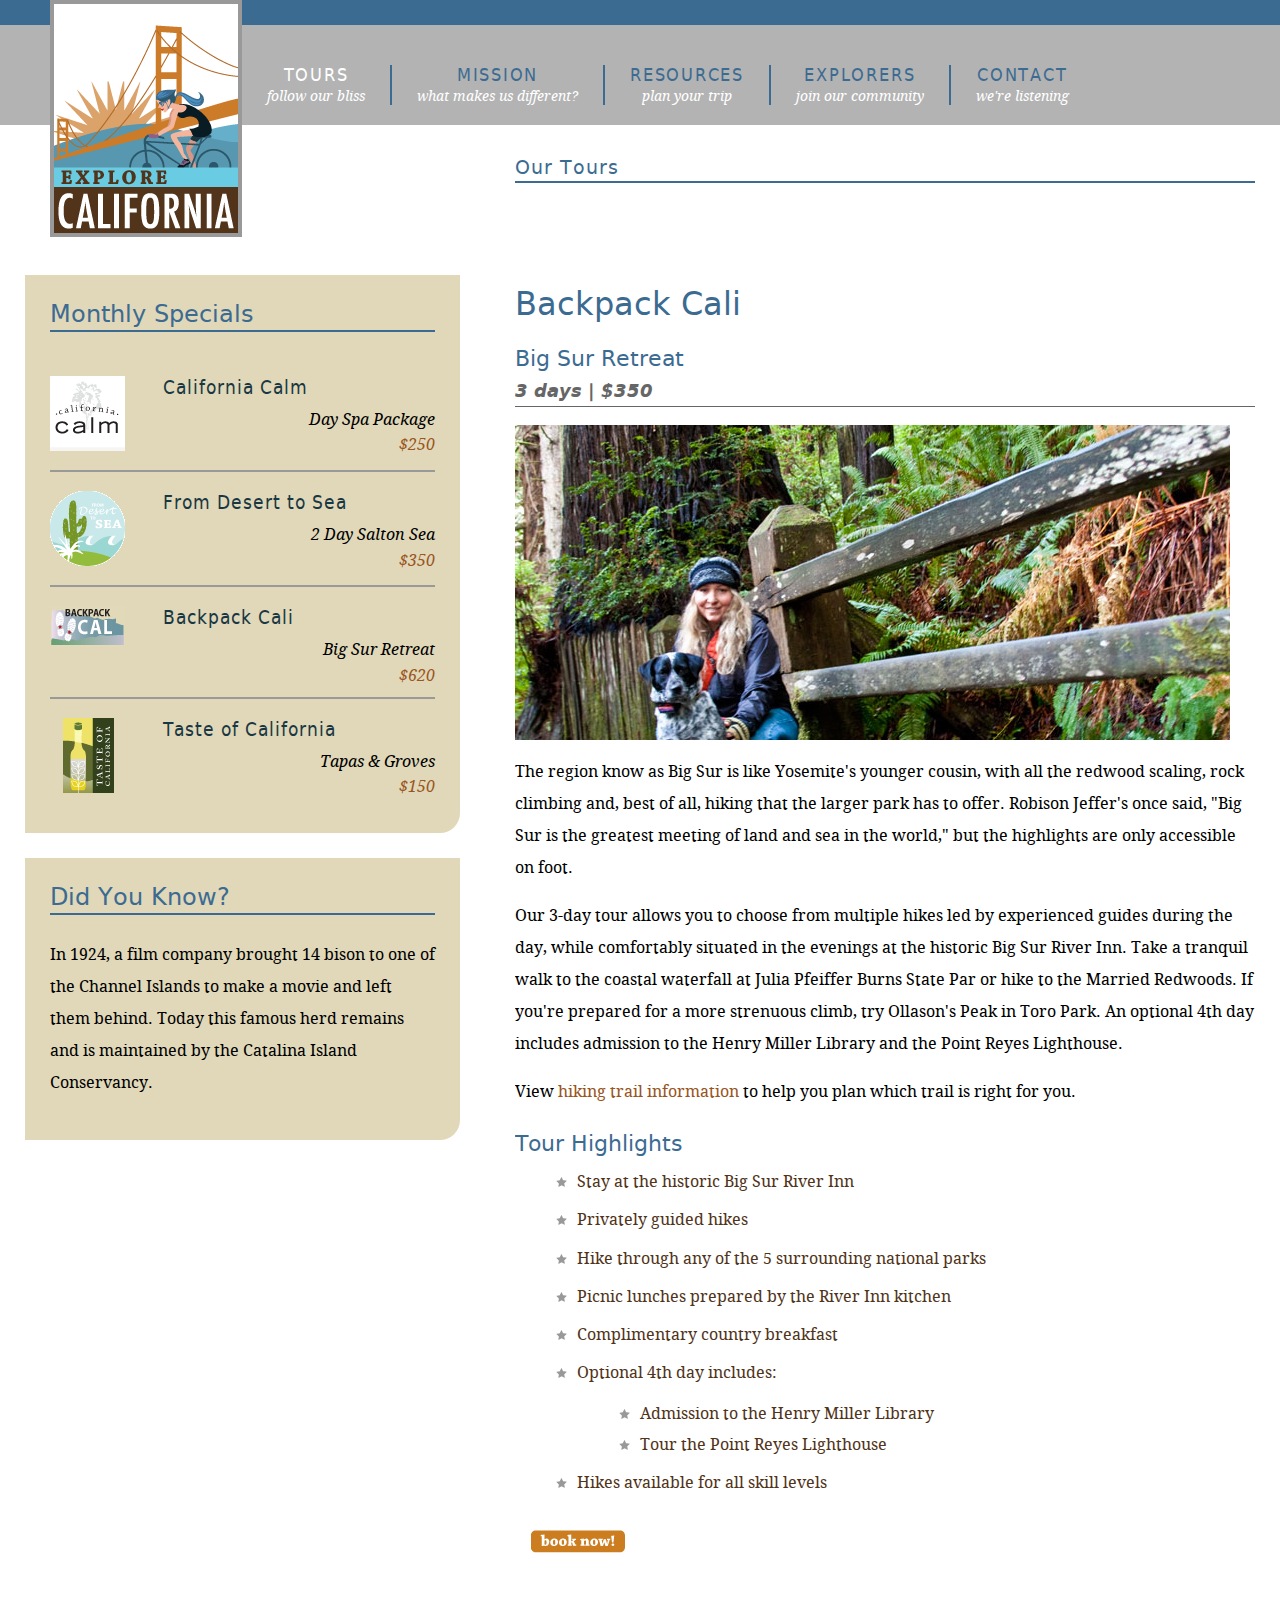
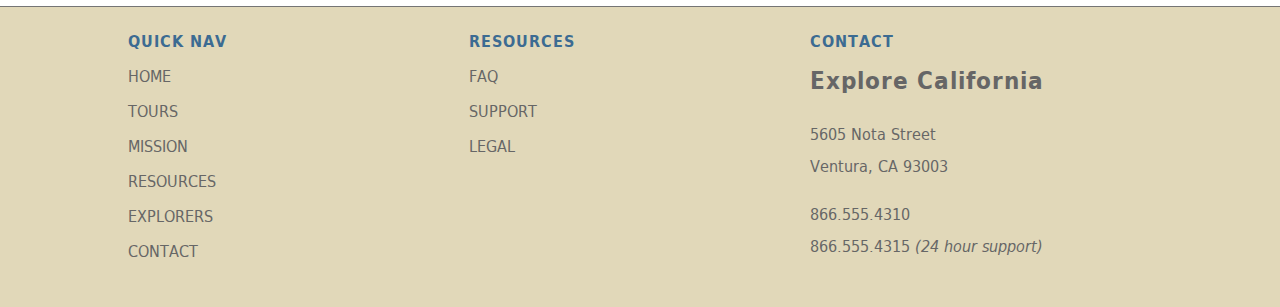
<file: tours/tour_detail_bigsur.htm>
<!DOCTYPE HTML>
<html lang="en">
<head>
<meta charset="utf-8">
<title>A little about us...</title>
<meta name="description" content="A lynda.com example of HTML5 and CSS3">
<meta name="keywords" content="html5, css3, lynda, local storage, canvas, forms, semantics, web apps">
<!--make sure mobile devices display the page at the proper scale	-->
<meta name="viewport" content="width=device-width, initial-scale=1.0">
<!--[if lt IE 9]>
<script src="http://html5shiv.googlecode.com/svn/trunk/html5.js"></script>
<![endif]-->
<link href="../css/main.css" rel="stylesheet" type="text/css" media="screen, projection">
<link href="../css/jquery_widgets.css" rel="stylesheet" media="screen, projection" />	
<link href="../css/tablet.css" rel="stylesheet" type="text/css" media="all and (min-width: 481px) and (max-width: 768px)" />
<link href="../css/mobile.css" rel="stylesheet" type="text/css" media="all and (min-width: 0px) and (max-width: 480px)" />
<script src="../scripts/jquery-1.5.1.min.js"></script>
<script src="../scripts/jquery-ui-1.8.10.custom.min.js"></script>
<script src="../scripts/menus.js"></script>
</head>
<body class="no-js">
<div id="wrapper">
  <header id="mainHeader"> <a href="../index.htm" title="home" class="logo">
   <!-- I need this div because IE is an affront to mankind-->
    <div id="logo">
    <h1>Explore California</h1>
    </div>
    </a>
    <nav id="siteNav">
      <h1>Where do you want to go?</h1>
      <ul>
       <li><a href="../tours.htm" title="Our tours" class="current">Tours <br /><span class="tagline">follow our bliss</span></a>
          <ul>
            <li><a href="../tours.htm" title="Our tours">All Tours</a></li>
            <li><a href="../tours.htm" title="find tours">Tours by Activity</a></li>
            <li><a href="../tours.htm" title="find tours">Tours by Region</a></li>
            <li><a href="../tours.htm" title="find tours">Tour Finder</a></li>
          </ul>
        </li>
        <li><a href="../mission.htm" title="What we believe">Mission <br /><span class="tagline">what makes us different?</span></a></li>
        <li><a href="../resources.htm" title="planning resources">Resources <br /><span class="tagline">plan your trip</span></a>
          <ul>
            <li><a href="../resources/faq.htm" title="Got questions?">Tour FAQs</a></li>
            <li><a href="../resources/links.htm" title="additional resources">Tour Information</a></li>
            <li><a href="../resources/terms.htm" title="terms and conditions">Site Terms</a></li>
          </ul>
        </li>
        <li><a href="../explorers.htm" title="Our community">Explorers <br /><span class="tagline">join our community</span></a>
          <ul>
            <li><a href="../explorers/join.htm" title="join our community">Join the Explorers</a></li>
            <li><a href="../blog/index.htm" title="read our blog!">Read our Blog</a></li>
            <li><a href="../explorers/gallery.htm" title="contributor photos">Tour Photos</a></li>
            <li><a href="../explorers/video.htm" title="check out our podcast">Video podcast</a></li>
          </ul>
        </li>
        <li><a href="../contact.htm" title="contact us" class="last">Contact <br /><span class="tagline">we're listening</span></a>
          <ul>
            <li><a href="../support.htm" title="need help?">Support</a></li>
          </ul>
        </li>
      </ul>
    </nav>
  </header>
  <section id="mainContent">
  <header id="contentHeader" class="hasCrumbs">
  <h1>Our Tours</h1>
  <div id="subLinks"><p><a href="../tours.htm" title="Browse tours">All Tours</a> &raquo; <a href="tour_detail_backpack.htm" title="Browse tours">  Backpack Cali</a> &raquo; <a href="tour_detail_bigsur.htm" title="Browse tours">  Big Sur Retreat</a></p></div>
  </header>
 <article id="mainArticle"> <h1>Backpack Cali</h1>
   <h2>Big Sur Retreat<span class="tourCost">3 days | $350</span></h2><img src="../_images/big_sur.jpg" alt="Big Sur" width="715" height="315" class="articleImage">
      <p>The region know as Big Sur is like Yosemite's younger cousin, with all the redwood scaling, rock climbing and, best of all, hiking that the larger park has to offer. Robison Jeffer's once said, &quot;Big Sur is the greatest meeting of land and sea in the world,&quot; but the highlights are only accessible on foot.</p>
      <p>Our 3-day tour allows you to choose from multiple hikes led by experienced guides during the day, while comfortably situated in the evenings at the historic Big Sur River Inn. Take a tranquil walk to the coastal waterfall at Julia Pfeiffer Burns State Par or hike to the Married Redwoods. If you're prepared for a more strenuous climb, try Ollason's Peak in Toro Park. An optional 4th day includes admission to the Henry Miller Library and the Point Reyes Lighthouse.</p>
      <p>View <a href="tour_detail_bigsur_trails.htm">hiking trail information</a> to help you plan which trail is right for you.</p>
      <h2>Tour Highlights</h2>
      <ul>
        <li>Stay at the historic Big Sur River Inn</li>
        <li>Privately guided hikes </li>
        <li>Hike through any of the 5 surrounding national parks</li>
        <li>Picnic lunches prepared by the River Inn kitchen</li>
        <li>Complimentary country breakfast</li>
        <li>Optional 4th day includes:<ul>
            <li>Admission to the Henry Miller Library</li>
            <li>Tour the Point Reyes Lighthouse</li>
          </ul>
        </li>
        <li>Hikes available for all skill levels      </li>
      </ul>
      <p><a href="../booking.htm" title="Book now!" class="book detail">Book Now!</a></p>
 </article>
 </section>
  <aside id="secondaryContent">
<div id="specials" class="callOut">
        <h1>Monthly Specials</h1>
        <h2 class="top"><img src="../images/calm_bug.gif" alt="California Calm" width="75" height="75" />California Calm</h2>
        <p>Day Spa Package <br />
          <a href="tour_detail_cycle.htm">$250</a></p>
        <h2><img src="../images/desert_bug.gif" alt="From desert to sea" width="75" height="75" />From Desert to Sea</h2>
        <p>2 Day Salton Sea <br />
          <a href="tour_detail_cycle.htm">$350</a></p>
        <h2><img src="../images/backpack_bug.gif" alt="Backpack Cali" width="75" height="41" />Backpack Cali</h2>
        <p>Big Sur Retreat <br />
          <a href="tour_detail_cycle.htm">$620</a></p>
          <h2><img src="../images/taste_bug.gif" alt="Taste of California" width="75" height="75" />Taste of California</h2>
        <p>Tapas &amp; Groves <br />
          <a href="tour_detail_taste.htm">$150</a></p>
      </div>
      <div id="trivia" class="callOut">
        <h1>Did You Know?</h1>
        <p>In 1924, a film company brought 14 bison to one of the Channel Islands to make a movie and left them behind. Today this famous herd remains and is maintained by the Catalina Island Conservancy.</p>
</div>
  </aside>
  <footer id="pageFooter">
  <section id="quickLinks">
  <h1>Quick Nav</h1>
    <ul id="quickNav">
      <li><a href="../index.htm" title="Our home page">Home</a></li>
      <li><a href="../tours.htm" title="Explore our tours">Tours</a></li>
      <li><a href="../mission.htm" title="What we think">Mission</a></li>
      <li><a href="../resources.htm" title="Guidance and planning">Resources</a></li>
      <li><a href="../explorers.htm" title="Join our community">Explorers</a></li>
      <li><a href="../contact.htm" title="Contact and support">Contact</a></li>
    </ul>
    </section>
  <section id="footerResources">
  <h1>Resources</h1>
    <ul id="quickNav">
      <li><a href="../resources/faq.htm" title="Our home page">FAQ</a></li>
      <li><a href="../support.htm" title="Need help?">Support</a></li>
      <li><a href="../resources/legal.htm" title="The fine print">Legal</a></li>
    </ul>
  </section>
  <section id="companyInfo">
  <h1>Contact</h1>
  <h2>Explore California</h2>
      <p>5605 Nota Street<br />
        Ventura, CA 93003</p>
      <p>866.555.4310<br />866.555.4315 <em>(24 hour support)</em></p>
  </section>
  </footer>
</div>
</body>
</html>
</file>
<file: css/main.css>
@charset "UTF-8";

/*style sheet for Explore California

©2011 lynda.com
This style sheet may be reused for personal education only
any reuse, educational or otherwise, without the expressed 
consent of lynda.com is prohibited.*/

/* -------- color guide ----------
#3c6b92 : main blue
#6acce2 : light blue
#2c566a : teal accent
#193742 : dark blue
#e1d8b9 : sand accent
#cb7d20 : orange accent
#51341a : brown
#995522 : dark orange (used for links or high contrast accents)
#cb202a : red accent (this color does not encode well, use only for small accents)
#896287 : purple
*/

/* to jump to a specific section search for the unique character pair at the front of each TOC section 
	<<<tip, highlight the special character and use the shortcut for Find Selection Cntr/Cmd + Shift + G >> */

/* ----- Style sheet TOC ----------------
      ^1 Global constants
	  ^2 Global classes
	  ^3 Home page layout
	  ^4 Base Layout styles
	  ^5 Region detail styles
		  ^5a Header
		  ^5b Navigation
		  ^5c Main Content
			  ^5d data tables
			  ^5e spotlight region
			  ^5f forms
		  ^5g Secondary Content
		  ^5h Footer
*/

/* -------- import font rules ---------- */
@import url(fonts.css);

/* ^1 --------------------------- global constants -------------------------*/
/*limited reset*/
html,
body,
div,
section,
article,
aside,
header,
hgroup,
footer,
nav,
h1,
h2,
h3,
h4,
h5,
h6,
p,
blockquote,
address,
time,
span,
em,
strong,
img,
ol,
ul,
li,
figure,
canvas,
video {
  margin: 0;
  padding: 0;
  border: 0;
}
a:link,
a:visited {
  color: #952;
  text-decoration: none;
}
a:hover,
a:active {
  color: #cb7d20;
  border-bottom: 1px dashed #cb7d20;
}
p + h1 {
  margin-top: 1em;
  padding-top: 1em;
  border-top: 2px solid #999;
}
p {
  font-size: 1em;
  line-height: 2;
  margin: 0 0 1em;
}

/*html5 display rule*/
article,
aside,
canvas,
details,
figcaption,
figure,
footer,
header,
hgroup,
menu,
nav,
section,
summary,
video {
  display: block;
}

html,
body {
  margin: 0;
  padding: 0;
}

body {
  text-align: center;
  font: 100% DroidSerif, Georgia, 'Times New Roman', Times, serif;
  background: #3c6b92;
  background: -moz-linear-gradient(top, #3c6b92 15%, #e1d8b9 90%);
  background: -webkit-gradient(
    linear,
    left top,
    left bottom,
    color-stop(15%, #3c6b92),
    color-stop(90%, #e1d8b9)
  );
  filter: progid:DXImageTransform.Microsoft.gradient( startColorstr='#3c6b92', endColorstr='#e1d8b9',GradientType=0 );
  margin: 0;
}
/* ^2 ------ global classes -------- */
.floatRight {
  float: right;
}
.floatLeft {
  float: left;
}
.clearRight {
  clear: right;
}
.clearLeft {
  clear: left;
}
.clearBoth {
  clear: both;
}
span.accent {
  display: block;
  text-align: right;
}
#mainContent img.articleImage {
  display: block;
  margin: 1em 0;
}
.callOut {
  background: #e1d8b9;
  padding: 25px;
  margin-bottom: 25px;
  -webkit-border-top-left-radius: 0px;
  -webkit-border-top-right-radius: 0px;
  -webkit-border-bottom-right-radius: 20px;
  -webkit-border-bottom-left-radius: 0px;
  -moz-border-radius-topleft: 0px;
  -moz-border-radius-topright: 0px;
  -moz-border-radius-bottomright: 20px;
  -moz-border-radius-bottomleft: 0px;
  border-top-left-radius: 0px;
  border-top-right-radius: 0px;
  border-bottom-right-radius: 20px;
  border-bottom-left-radius: 0px;
  width: 385px;
}
.hidden {
  display: none;
}
/* ^3 ------------- home page specfic layout styles ----------- */
#home #wrapper {
  background: #000 url(../images/home_page_back.jpg) no-repeat 0 100px;
}
#actionCall {
  height: 328px;
  clear: both;
  border-top: 1px solid #757575;
}
#actionCall h1 {
  font: normal 2.8em DejaVuSansCond, Arial, sans-serif;
  color: #fff;
  text-shadow: 1px 0px 0px #000;
  filter: dropshadow(color=#000000, offx=1, offy=0);
  margin: 70px 0 0 607px;
  letter-spacing: 1px;
}
#actionCall a:link,
#actionCall a:visited {
  border: none;
  width: 285px;
  height: 55px;
  background: url(../images/tour_badge.png) no-repeat;
  display: block;
  margin: 70px 0 0 783px;
}
#actionCall a:hover,
#actionCall a:active {
  background-position: left bottom;
}
#actionCall h2 {
  text-indent: -1000em;
}
#home #contentWrapper {
  margin: 0 25px;
  padding: 25px;
  background: #fff;
  background: rgba(255, 255, 255, 0.9);
  float: left;
  width: 1180px;
}
#home #mainContent {
  float: right;
  width: 700px;
  padding-right: 0;
  margin-right: 0;
}
#home #secondaryContent {
  float: left;
  width: 400px;
  margin-top: 0;
}
#home #mainContent h1,
#home #secondaryContent h1 {
  margin: 1em 0 0.5em;
  padding-top: 2em;
  border-top: 2px solid #999;
}
#home #mainContent h1:first-child,
#home #secondaryContent h1:first-child {
  border: none;
  padding-top: 0;
  margin: 0 0 0.25em;
}
#home #mainContent p + h1 {
  margin-top: 1em;
  padding-top: 1em;
  border-top: 2px solid #999;
}
#home #mainContent p {
  font-size: 1em;
  line-height: 2;
  margin: 1em 0;
}
#home #mainContent p.spotlight {
  padding-right: 200px;
  background: url(../images/cycle_logo.png) no-repeat top right;
}
#home video {
  margin: 1em 0;
}
#home p.videoText {
  width: 525px;
}
/* ^4 --------------------- base layout styles ------------------- */
#wrapper {
  position: relative;
  padding: 0;
  width: 1280px;
  margin: 25px auto 0;
  background: #fff;
  text-align: left;
  z-index: 1; /*fix for IE menu issues*/
}
#mainHeader {
  position: relative;
  float: left;
  z-index: 2; /*fix for IE menu issues*/
}
#mainContent {
  float: right;
  width: 740px;
  margin-right: 25px;
  overflow: hidden;
}
#secondaryContent {
  float: left;
  margin-top: 150px;
  width: 440px;
  padding-left: 25px;
}
#pageFooter {
  background: #e1d8b9;
  clear: both;
  overflow: auto;
  border-top: 1px solid #757575;
  height: 300px;
  width: 100%;
}
/* ^5----------------------- region-detail styles ------------------------ */
/*  header  ^5a*/

#mainHeader a.logo:hover {
  border: none;
}
#mainHeader a.logo {
  width: 192px;
  height: 237px;
  display: block;
  background: url(../images/logo.gif) no-repeat;
  position: absolute;
  top: -25px;
  left: 50px;
  text-indent: -1000em;
  z-index: 2000;
}

/* navigation ^5b*/
#siteNav h1 {
  display: none;
}
#siteNav ul {
  list-style: none;
  padding: 0;
  margin: 0;
  float: left;
}
#siteNav > ul {
  height: 100px;
  background-color: #b3b3b3;
  width: 1038px; /*add padding-left for total width*/
  padding-left: 242px; /*allow logo to clear*/
}
#siteNav ul > li {
  float: left;
  margin: 2.5em 0 0;
  padding: 0;
  position: relative;
}
#siteNav li a:link,
#siteNav li a:visited {
  display: block;
  padding: 0 25px;
  border-right: 2px solid #3c6b92;
  font: 1.1em DejaVuSansCond, Arial, sans-serif;
  text-transform: uppercase;
  color: #3c6b92;
  text-align: center;
  letter-spacing: 0.1em;
}
#siteNav li a.current,
#siteNav li a.current:hover {
  color: #fff;
  cursor: default;
}
#siteNav li a:hover,
#siteNav li a:active {
  color: #fff;
  border-bottom: none;
}
#siteNav li a:link span.tagline,
#siteNav li a:visited span.tagline {
  font: italic 0.8em DroidSerif, Georgia, 'Times New Roman', Times, serif;
  color: #fff;
  text-transform: none;
  padding-top: 0.5em;
  letter-spacing: 0;
}
#siteNav li:last-child a {
  border-right: none;
}
#siteNav li ul {
  position: absolute;
  top: 30px;
  left: auto;
  display: none;
  -webkit-box-shadow: 2px 2px 5px #333;
  -moz-box-shadow: 2px 2px 5px #333;
  box-shadow: 2px 2px 5px #333;
  -moz-border-radius-topleft: 0px;
  -moz-border-radius-topright: 0px;
  -moz-border-radius-bottomright: 10px;
  -moz-border-radius-bottomleft: 10px;
  border-top-left-radius: 0px;
  border-top-right-radius: 0px;
  border-bottom-right-radius: 10px;
  border-bottom-left-radius: 10px;
  width: 100%;
  background: #fff;
}
.no-js #siteNav li:hover ul,
.no-js #siteNav li ul:hover {
  display: block;
}
#siteNav li ul li {
  float: none;
  padding: 0;
  margin: 0;
}
#siteNav li ul a:link,
#siteNav li ul a:visited {
  font: normal 0.7em DejaVuSansCond, Arial, sans-serif;
  line-height: 2.5em;
  text-align: center;
  color: #3c6b92;
  padding: 0 1em;
  display: block;
  border-right: none;
  letter-spacing: 0;
  border-bottom: 1px solid #3c6b92;
}
#siteNav li ul a:hover,
#siteNav li ul a:active {
  color: #fff;
  background: #3c6b92;
}
/* mainContent ^5c */
#mainContent #contentHeader {
  margin-bottom: 6em;
}
/* keep headlines the same when crumbs are present */
#wrapper #mainContent header.hasCrumbs {
  margin-bottom: 4em;
}
#mainContent #contentHeader h1 {
  font: normal 1.2em DejaVuSans, Helvetica, Arial, sans-serif;
  padding-bottom: 0.1em;
  letter-spacing: 1px;
  border-bottom: 2px solid #3c6b92;
  color: #3c6b92;
  margin-top: 1.6em;
}
#mainContent #contentHeader #subLinks {
  display: none;
}
#mainContent h2 {
  font: normal 1.4em DejaVuSans, Helvetica, Arial, sans-serif;
  color: #3c6b92;
  margin: 1em 0 0;
}
#mainContent h3 {
  font: bold 1.2em DejaVuSansCond, Helvetica, Arial, sans-serif;
  color: #3c6b92;
  margin: 1em 0 0;
}
#mainContent #mainArticle {
  margin-bottom: 50px;
  float: left;
}
#mainContent #mainArticle pre {
  font-family: 'Lucida Sans Unicode', 'Lucida Grande', sans-serif;
  font-size: 0.9em;
  padding: 25px;
  background: #eee;
  border: 1px solid #ccc;
  margin-left: 25px;
  -webkit-border-top-left-radius: 0px;
  -webkit-border-top-right-radius: 0px;
  -webkit-border-bottom-right-radius: 20px;
  -webkit-border-bottom-left-radius: 0px;
  -moz-border-radius-topleft: 0px;
  -moz-border-radius-topright: 0px;
  -moz-border-radius-bottomright: 20px;
  -moz-border-radius-bottomleft: 0px;
  border-top-left-radius: 0px;
  border-top-right-radius: 0px;
  border-bottom-right-radius: 20px;
  border-bottom-left-radius: 0px;
  display: block;
}
#mainContent #mainArticle .multiCol {
  -moz-column-count: 2;
  -moz-column-gap: 25px;
  -webkit-column-count: 2;
  -webkit-column-gap: 25px;
  column-count: 2;
  column-gap: 25px;
}
#mainContent #mainArticle h1 {
  font: normal 2em DejaVuSans, Arial, sans-serif;
  color: #3c6b92;
  margin: 1.2em 0 0.2em;
}
#mainContent #mainArticle #supportOptions h2 {
  font: normal 1.4em DejaVuSansCond, Arial, sans-serif;
  color: #2c566a;
}
#mainContent #mainArticle h2 span.tourCost {
  font-size: 0.8em;
  color: #666;
  font-style: italic;
  margin-top: 0.5em;
  display: block;
  border-bottom: 1px solid #666;
  padding-bottom: 0.25em;
  margin-bottom: 1em;
}
#mainContent #mainArticle ul {
  list-style: none;
  margin: 1em 0;
  padding: 0;
}
#mainContent #mainArticle ul ul {
  margin: 1.4em 0 1em 0;
}
#mainContent #mainArticle li {
  margin: 0 0 1.2em 2.4em;
  padding: 0 0 0 24px;
  background: url(../images/star_bullet.gif) no-repeat 0 2px;
  font-size: 1em;
  color: #51341a;
}
#mainContent #mainArticle li li {
  font-size: 100%;
  margin-bottom: 0.7em;
}
#mainContent #mainArticle ul.faqNav {
  -moz-column-count: 3;
  -moz-column-gap: 16px;
  -webkit-column-count: 3;
  -webkit-column-gap: 16px;
  column-count: 3;
  column-gap: 16px;
  padding: 0;
  width: 650px;
}
#mainContent #mainArticle ul.faqNav li {
  background: none;
  padding: 0;
  font-size: 0.8em;
}
#mainContent #mainArticle ul.faqNav a {
  background: #cb7d20;
  padding: 5px;
  font-family: DejaVuSansCond, Arial, sans-serif;
  color: #fff;
  width: 100%;
  display: block;
  text-align: center;
}
#mainContent #mainArticle ul.faqNav a:hover {
  background: #952;
  border: none;
}
#mainContent div.tourDescription {
  border-top: 2px solid #2c566a;
  float: left;
  clear: left;
  padding: 10px 0;
  margin-bottom: 15px;
}
#mainContent .tourDescription h2 {
  font-size: 1.6em;
  color: #193742;
  font-weight: bold;
  margin-bottom: 0.5em;
  clear: right;
}
#mainContent .tourDescription h3.price {
  font-size: 1.2em;
  font-family: DroidSerif, Georgia, 'Times New Roman', Times, serif;
  color: #666;
  font-weight: normal;
  font-style: italic;
  text-align: right;
  clear: right;
  margin: -1.6em 0 1em;
}
#mainContent .tourDescription p {
  font-size: 0.9em;
  line-height: 2;
}
#mainContent .tourDescription span.option {
  font-weight: bold;
  text-align: right;
  display: block;
}
#mainContent .tourDescription img {
  float: left;
  padding: 10px 10px 10px 0;
}
#mainContent .tourDescription a.more {
  display: block;
  float: right;
  width: 95px;
  height: 30px;
  background: url(../images/more_bug.gif) no-repeat left top;
  text-indent: -1000em;
  margin: 15px 0 0 15px;
}
#mainContent a.book {
  display: block;
  float: right;
  width: 95px;
  height: 30px;
  background: url(../images/book_bug.gif) no-repeat left top;
  text-indent: -1000em;
  margin: 15px 0 0 15px;
}
#mainContent a.detail {
  float: left;
}
#mainContent .tourDescription a.more:hover,
#mainContent a.book:hover {
  background-position: right top;
  border: none;
}
#mainContent #mainArticle dl.faq {
  margin-bottom: 1em;
  padding-bottom: 1em;
  border-bottom: 1px solid #999;
}
#mainContent #mainArticle dl.faq dt {
  font: normal bold 0.9em DejaVuSansCond, Arial, sans-serif;
  padding: 0;
  margin: 1em 0 0.5em;
  color: #333;
  letter-spacing: 1px;
}
#mainContent #mainArticle dl.faq dd {
  font-size: 0.9em;
  line-height: 1.4;
  color: #333;
  text-align: justify;
  margin: 0;
  padding: 0 0 0 2em;
}
#mainContent #mainArticle p a.top {
  text-align: right;
  padding-left: 30px;
  background: url(../images/return_top.gif) no-repeat;
  line-height: 20px;
  float: right;
}
#mainContent #mainArticle p a.top:hover {
  border: none;
  color: #333;
}
/* data tables ^5d */
/*simple tables*/
#mainContent table.simple {
  width: 90%;
  background: #c3cebc;
  border: none;
  margin: 1em 0 1em;
  border: 1px solid #666;
  border-collapse: collapse;
}
#mainContent table.small {
  width: 60%;
  border: none;
  margin: 1em 0 1em;
}
#mainContent table.simple thead {
  background: #555;
  border-bottom: 1px solid #000;
}
#mainContent table.simple thead th {
  font-size: 0.8em;
  font-weight: normal;
  text-align: left;
  padding: 0 10px;
  line-height: 2.6em;
  color: #fff;
}
#mainContent table.simple caption {
  text-transform: uppercase;
  font-weight: bold;
  font-size: 1.2em;
  text-align: left;
  font-family: DejaVuSansCond, Arial, sans-serif;
}
#mainContent table.simple caption time {
  font-size: 0.6em;
  font-style: italic;
  text-align: right;
  text-transform: lowercase;
  position: relative;
  right: 0;
  top: -1.4em;
  display: block;
}

#mainContent table.simple th,
#mainContent table.simple td {
  font-family: DejaVuSans, Helvetica, Arial, sans-serif;
  font-size: 0.8em;
  padding-left: 1em;
  text-align: left;
  line-height: 3;
}
#mainContent table.simple td {
  border: 1px solid #666;
}
#mainContent table.small td {
  border: none;
}
#mainContent table.simple tr:nth-child(odd) {
  background: #e1d8b9;
}
/*complex tables*/
#mainContent table.complex {
  width: 95%;
  margin: 1em auto 1em;
  font-family: DejaVuSans, Helvetica, Arial, sans-serif;
  font-size: 0.9em;
  border-collapse: collapse;
  border: 1px solid #333;
  background: #e1d8b9;
}
#mainContent table.complex caption {
  text-transform: uppercase;
  font-weight: bold;
  font-size: 1.2em;
  text-align: left;
  font-family: DejaVuSansCond, Arial, sans-serif;
}
#mainContent table.complex th {
  font-size: 1em;
  font-weight: normal;
  text-align: left;
  padding: 0 10px;
  line-height: 2.6em;
  color: #fff;
  background: #555;
  border-bottom: 1px solid #000;
}
#mainContent table.complex thead {
  background: url(../images/thead_back.gif) repeat-x left top;
  height: 40px;
}
#mainContent table.complex thead th {
  background: none;
  color: #000;
  text-align: left;
  border: 1px solid #333;
}
#mainContent table.complex td {
  padding: 0 10px;
  border: 1px solid #333;
  font-size: 0.8em;
}

#mainContent #trailType,
#mainContent #trailPath,
#mainContent #trailRating {
  background: #fff;
}
/* form styling ^5f */
#mainContent #mainArticle form p {
  color: #193742;
  margin: 0 0 20px 20px;
}
#mainContent #mainArticle form p.subHead {
  margin: 0 0 0 20px;
  clear: both;
}
#mainContent #mainArticle form label.subHead {
  display: block;
  float: none;
  margin: 0;
  width: auto;
}
#mainContent form {
  font: normal 0.9em Arial, Helvetica, sans-serif;
  color: #193742;
}
#mainContent fieldset {
  padding: 40px 20px 20px 20px;
  margin: 0 0 2em;
  background-color: #e1d8b9;
  width: 650px;
  border: none;
  position: relative;
  -webkit-border-top-left-radius: 20px;
  -webkit-border-top-right-radius: 0px;
  -webkit-border-bottom-right-radius: 0px;
  -webkit-border-bottom-left-radius: 0px;
  -moz-border-radius-topleft: 20px;
  -moz-border-radius-topright: 0px;
  -moz-border-radius-bottomright: 0px;
  -moz-border-radius-bottomleft: 0px;
  border-top-left-radius: 20px;
  border-top-right-radius: 0px;
  border-bottom-right-radius: 0px;
  border-bottom-left-radius: 0px;
}
#mainContent fieldset legend {
  padding: 0;
  margin: 0;
  color: #51341a;
}
#mainContent legend strong {
  position: absolute;
  margin-left: 20px;
  margin-top: 10px;
  font-size: 1.2em;
}
#mainContent input[type='text'],
#mainContent input[type='email'],
#mainContent input[type='password'],
#mainContent input[type='tel'],
#mainContent input[type='url'] {
  width: 350px;
  padding-right: 25px;
}
#mainContent textarea {
  width: 500px;
  height: 150px;
}
#mainContent form label {
  width: 80px;
  float: left;
  clear: left;
  margin-right: 0.5em;
}
#mainContent form label.inline {
  width: auto;
  float: none;
}

#mainContent #mainArticle form ol {
  list-style: none;
  margin: 0;
  padding: 0;
}
#mainContent #mainArticle form li {
  background: none;
  margin: 0;
  padding: 0;
}
#mainContent form input[required] {
  border-right: 4px solid #cb202a;
}
/*contact form*/
#mainContent form#frmContact .col1 {
  float: left;
  padding-left: 20px;
  margin-right: 20px;
  width: 160px;
  margin-bottom: 1em;
}
#mainContent form#frmContact .col2,
#mainContent form#frmContact .col3 {
  float: left;
  margin-right: 20px;
  width: 170px;
}
#mainContent form#frmContact div p {
  margin: 0 0 0.5em 0;
}
#mainContent form#frmContact div label {
  font-size: 0.9em;
  display: inline;
  float: none;
}

#postcardLab {
  margin: 0;
  clear: both;
  font-family: DejaVuSans, Arial, sans-serif;
}
#postcardLab #postcardContainer {
  position: relative;
}
#postcardLab #filters {
  width: 100%;
  position: absolute;
  top: 40px;
  left: 0;
}
#postcardLab #filters button {
  background-color: rgba(220,164,100,0.8);
  border: none;
  font-size: 1.4em;
  padding: 20px 40px;
  margin: 5px;
  border-radius: 10px;
}
#postcardLab #filters #reset {
  background-color: rgba(36, 177, 36, 0.7);
  font-weight: bold;
  border-radius: 0;
}
#postcardLab #filters,
#postcardLab #thumbnails {
  display: flex;
  display: -webkit-flex;
  flex-wrap: nowrap;
  flex-direction: row;
  justify-content: space-around;
  align-items: center;
  align-content: center;
}

#postcardLab #filters button,
#postcardLab #thumbnails img {
  flex: 0 0 auto;
}

#postcardLab #thumbnails img {
  margin: 1em 0;
}

#postcardLab #slider {
  position: absolute;
  top: 140px;
  margin: 20px;
  font-size: 1.4em;
  background-color: rgba(255,255,255,0.6);
  padding: 0.6em;
}

#postcardLab #slider:hover {
  background-color: rgba(255,255,255,0.8);
}

#postcardLab #slider #level {
  margin: 0 1em 0 0;
}

#postcardLab #original {
  display: none;
}

/* secondaryContent ^5g */
#secondaryContent #weather img.fallback {
  width: 100%;
  float: none;
}
#secondaryContent #weather .tempF {
  font-style: normal;
  font-weight: bold;
  font-size: larger;
}
#secondaryContent h1 {
  font: normal 1.5em DejaVuSans, Arial, sans-serif;
  font-weight: normal;
  color: #3c6b92;
  padding-bottom: 0.1em;
  margin-bottom: 1em;
  border-bottom: 2px solid #3c6b92;
}
#secondaryContent #specials h2,
#secondaryContent #weather h2 {
  font-size: 1.2em;
  font-family: DejaVuSansCond, Arial, sans-serif;
  color: #193742;
  margin-bottom: 0;
  border-top: 2px solid #999;
  padding-top: 1em;
  font-weight: normal;
  clear: both;
  letter-spacing: 1px;
}
#secondaryContent #specials h2.top,
#secondaryContent #weather h2.top {
  border: none;
  margin-top: 1em;
}
#secondaryContent #specials p,
#secondaryContent #weather p {
  font-style: italic;
  text-align: right;
  margin: 0.5em 0;
  line-height: 1.6;
}
#secondaryContent #specials img,
#secondaryContent #weather img {
  float: left;
  padding-bottom: 1em;
  padding-right: 2em;
}
/* footer region ^5h */
#pageFooter section {
  float: left;
  width: 341px;
  padding-top: 25px;
}
#pageFooter section:first-child {
  margin-left: 128px;
}
#pageFooter section h1 {
  font-family: DejaVuSansCond, Arial, sans-serif;
  font-size: 1em;
  letter-spacing: 1px;
  color: #3c6b92;
  text-transform: uppercase;
  margin-bottom: 1em;
}
#pageFooter section h2 {
  font-family: DejaVuSansCond, Arial, sans-serif;
  font-size: 1.5em;
  letter-spacing: 1px;
  color: #666;
  margin-bottom: 1em;
}
#pageFooter section p {
  font-family: DejaVuSansCond, Arial, sans-serif;
  font-size: 1em;
  margin-bottom: 1em;
  color: #666;
}
#pageFooter section ul {
  list-style: none;
  margin: 0;
  padding: 0;
}
#pageFooter section li {
  margin-bottom: 1em;
}
#pageFooter section li a:link,
#pageFooter section li a:visited {
  font-family: DejaVuSansCond, Arial, sans-serif;
  text-transform: uppercase;
  color: #666;
}
#pageFooter section li a:hover,
#pageFooter section li a:active {
  color: #fff;
  border: none;
};
</file>
<file: css/tablet.css>
/* -------- color guide ----------
#3c6b92 : main blue
#6acce2 : light blue
#2c566a : teal accent
#193742 : dark blue
#e1d8b9 : sand accent
#cb7d20 : orange accent
#51341a : brown
#995522 : dark orange (used for links or high contrast accents)
#cb202a : red accent (this color does not encode well, use only for small accents)
#896287 : purple
*/
/* to jump to a specific section search for the unique character pair at the front of each TOC section 
	<<<tip, highlight the special character and use the shortcut for Find Selection Cntr/Cmd + Shift + G >> */
	
	/* ----- Style sheet TOC ----------------
      ^1 Global constants
	  ^2 Global classes
	  ^3 Home page layout
	  ^4 Base Layout styles
	  ^5 Region detail styles
		  ^5a Header
		  ^5b Navigation
		  ^5c Main Content
			  ^5d data tables
			  ^5e spotlight region
			  ^5f forms
		  ^5g Secondary Content
		  ^5h Footer
*/
/*It is important to remember that these styles are cumulative and in some cases overwrite the main.css styles. If you add to these styles, make sure you are properly overwriting previous styles*/

/*Explore California Tablet Styles*/
/* -------- import font rules ---------- */
@import url(fonts.css);
/* ^1 --------------------------- global constants -------------------------*/
body {
	text-align:center;
	font: 90% DroidSerif, Georgia, "Times New Roman", Times, serif;
	background: #3C6B92;
	background: -moz-linear-gradient(top, #3c6b92 15%, #e1d8b9 90%); 
	background: -webkit-gradient(linear, left top, left bottom, color-stop(15%,#3c6b92), color-stop(90%,#e1d8b9)); 
	filter: progid:DXImageTransform.Microsoft.gradient( startColorstr='#3c6b92', endColorstr='#e1d8b9',GradientType=0 ); 
	margin:0;
}
/* ^2 ------ global classes -------- */
#home .callOut {
	width: 100%; 
}
.callOut {
	width: 600px;
	margin-left: 25px; 
}

/* ^3 ------------- home page specfic layout styles ----------- */
#home #wrapper {
	background: #000 url(../_images/home_page_back.jpg) no-repeat -50px 60px;
}
#actionCall {
	height: 268px;
}
#actionCall h1{
	display: none;
}
#actionCall a:link, #actionCall a:visited{
	margin: 45px 0 0 385px;
}
#home #contentWrapper{
	margin: 0 25px;
	padding: 25px;
	background: #fff;
	background: rgba(255,255,255, 0.9);
	float: left;
	width: 600px;
}
#home #mainContent {
	float: none;
	width: 100%;
	padding-right: 0;
	margin-right: 0;
}
#home #mainContent #mainArticle h1 {
	text-align: left;
}
#home #secondaryContent {
	float: none;
	width: 100%;
	margin-top: 0;
	padding: 0;
}
#home #secondaryContent h1{
	font-size: 2em;
	font-weight: normal;
}

/* ^4 --------------------- base layout styles ------------------- */
#wrapper {
	width: 700px;
}
#mainContent {
	float: none;
	width: 650px;
	margin:0 25px;
	clear: both;
	overflow: hidden;
}

#secondaryContent {
	float: none;
	margin:0;
	width: 100%;
	padding:0;
}
#pageFooter {
	background: #ddd;/*#e1d8b9*/
	overflow: hidden;
	border-top: 1px solid #757575;
	height: 300px;
	width: 100%;
}
/* ^5----------------------- region-detail styles ------------------------ */
/*  header  ^5a*/

/* navigation ^5b*/
#siteNav > ul {
	height: 60px;
	background-color: #b3b3b3;
	width: 458px; /*add padding-left for total width*/
	padding-left: 242px; /*allow logo to clear*/
}
#siteNav ul > li {
	margin:1.5em 0 0;
}
#siteNav li a:link, #siteNav li a:visited{
	padding: 0 10px;
	font: .8em DejaVuSansCond, Arial, sans-serif;
	color: #fff;
}
#siteNav li a.current, #siteNav li a.current:hover {
	color: #3c6b92;
}
#siteNav li a:hover, #siteNav li a:active{
	color: #3c6b92;
}
#siteNav li a:link span.tagline, #siteNav li a:visited span.tagline{
	display: none;
}
#siteNav li ul {
	display: none;
}
.no-js #siteNav li:hover ul, .no-js #siteNav li ul:hover{
	display: none;
}
/* mainContent ^5c */
#mainContent #contentHeader h1 {
	font: normal 1.2em DejaVuSans, Helvetica, Arial, sans-serif;
	padding-bottom: .1em;
	letter-spacing: 1px;
	border-bottom: 2px solid #3c6b92;
	color: #3c6b92;
	margin-top: 1.6em;
}
#mainContent #mainArticle {
	margin-bottom: 50px;
	float: none;
}
#mainContent #contentHeader h1 {
	margin-left: 250px;
}
#mainContent #contentHeader #subLinks {
	display: block;
}
#mainContent #contentHeader #subLinks ul,#mainContent #contentHeader #subLinks p {
	margin-left: 250px;
	list-style: none;
	padding: 0;
}
#mainContent #contentHeader #subLinks li {
	float: left;
	margin-right: 25px;
	padding-top: 10px;
}
#mainContent #contentHeader #subLinks a {
	font-size: .8em;
}
#mainContent #mainArticle h1 {
	text-align: right;
}
#mainContent div.tourDescription {
	margin-bottom: .25em;
}
#mainContent .tourDescription h2 {
	margin-top: .5em;
}
#mainContent a.book {
	display:block;
	float: right;
	margin: 16px 25px 25px 0;
}
/* data tables ^5d */

/* form styling ^5f */
#mainContent fieldset {
	padding: 40px 20px 20px 20px;
	margin: 0 0 2em;
	width: 610px;
}
/* secondaryContent ^5g */

/* footer region 5h */	
#pageFooter section {
	width: 200px;
}
#pageFooter section:first-child {
	margin-left: 75px;
}
#pageFooter section h1{
	margin-bottom: 1em;
}
#pageFooter section h2{
	margin-bottom: .5em;
}
#pageFooter section p{
	margin-bottom: 1em;
	line-height: 1.5;
}
#pageFooter section em{
	font-size: .8em;
}
#pageFooter section li {
	margin-bottom: 1em;
}
</file>
<file: css/mobile.css>
/* -------- color guide ----------
#3c6b92 : main blue
#6acce2 : light blue
#2c566a : teal accent
#193742 : dark blue
#e1d8b9 : sand accent
#cb7d20 : orange accent
#51341a : brown
#995522 : dark orange (used for links or high contrast accents)
#cb202a : red accent (this color does not encode well, use only for small accents)
#896287 : purple
*/

/* to jump to a specific section search for the unique character pair at the front of each TOC section 
	<<<tip, highlight the special character and use the shortcut for Find Selection Cntr/Cmd + Shift + G >> */
	
	/* ----- Style sheet TOC ----------------
      ^1 Global constants
	  ^2 Global classes
	  ^3 Home page layout
	  ^4 Base Layout styles
	  ^5 Region detail styles
		  ^5a Header
		  ^5b Navigation
		  ^5c Main Content
			  ^5d data tables
			  ^5e spotlight region
			  ^5f forms
		  ^5g Secondary Content
		  ^5h Footer
*/
/*It is important to remember that these styles are cumulative and in some cases overwrite the main.css styles. If you add to these styles, make sure you are properly overwriting previous styles*/

/*Explore California Mobile Styles*/
/* -------- import font rules ---------- */
@import url(fonts.css);
/* ^1 --------------------------- global constants -------------------------*/
body {
	text-align:center;
	font: 90% DroidSerif, Georgia, "Times New Roman", Times, serif;
	background: #3C6B92;
	background: -moz-linear-gradient(top, #3c6b92 15%, #e1d8b9 90%); 
	background: -webkit-gradient(linear, left top, left bottom, color-stop(15%,#3c6b92), color-stop(90%,#e1d8b9)); 
	filter: progid:DXImageTransform.Microsoft.gradient( startColorstr='#3c6b92', endColorstr='#e1d8b9',GradientType=0 ); 
	margin:0;
}
/* ^2 ------ global classes -------- */
#home .callOut {
	width: 100%; 
}
.callOut {
	width: 230px;
	margin-left: 10px; 
}

/* ^3 ------------- home page specfic layout styles ----------- */
#home #wrapper {
	background: #fff;
	background-image: none;
}
#actionCall {
	display: none;
	float: none;
	height: 50px;
}
#actionCall a {
	display: none;
}
#actionCall h1{
	display: none;
}
#home #mainHeader {
	float: none;
}
#home #contentWrapper{
	margin: 0 10px;
	padding: 10px;
	background: #fff;
	float: none;
	width: 260px;
}
#home #mainContent {
	float: none;
	width: 100%;
	padding: 0;
	margin:0;
}
#home #mainContent p.spotlight{
	padding: 150px 0 0 0;
	background: url(../_images/cycle_logo.png) no-repeat 30px 0px;
}
#home p.videoText {
	width: 100%;
}
#home #secondaryContent {
	float: none;
	width: 100%;
	margin-top: 0;
	padding: 0;
}
#home #secondaryContent h1{
	font-size: 1.6em;
	font-weight: normal;
}

/* ^4 --------------------- base layout styles ------------------- */
#wrapper {
	width: 300px;
}
#mainHeader {
	float: none;
}
#mainContent {
	float: none;
	width: 280px;
	margin:0 10px;
	clear: both;
	overflow: hidden;
	padding: 0;
}
#secondaryContent {
	float: none;
	margin:0;
	width: 100%;
	padding:0;
}
#pageFooter {
	background: #ddd;
	overflow: hidden;
	border-top: 1px solid #757575;
	height: auto;
	width: 100%;
}
/* ^5----------------------- region-detail styles ------------------------ */
/*  header  ^5a*/

/* navigation ^5b*/
#siteNav h1{
	display: block;
	font-family: DejaVuSansCond, Arial, sans-serif;
	font-weight: normal;
	font-size: 1.2em;
	margin: 0 0 1em;
	text-align: center;
	color: #952;
}
#siteNav ul {
	float: none;
}
#siteNav > ul {
	background: #51341a;
	list-style: none;
	margin:0 auto;
	padding:0;
	margin-bottom: 25px;
	clear: left;
	width: 192px;
	height: auto;
}
#siteNav ul > li {
	margin: 0;
	padding: 0;
	float: none;
	border-bottom: 1px solid #fff;
}
#siteNav li a:link, #siteNav li a:visited{
	display: block;
	width: 192px;
	line-height: 40px;
	color: #fff;
	text-align: center;
	text-indent: 0px;
	height: 40px;
	padding: 0;
	border: none;
}
#siteNav li a.current, #siteNav li a.current:hover {
	color: #952;
}
#siteNav li a:hover, #siteNav li a:active{
	border: none;
	color: #cb7d20;
}
#siteNav li a:link span.tagline, #siteNav li a:visited span.tagline{
	display: none;
}
#siteNav li ul {
	display: none;
}
.no-js #siteNav li:hover ul, .no-js #siteNav li ul:hover{
	display: none;
}
/* mainContent ^5c */
#mainContent #contentHeader {
	margin-bottom: 4em;
}
/* keep headlines the same when crumbs are present */
#wrapper #mainContent header.hasCrumbs {
	margin-bottom: 6em;
}
#mainHeader a.logo {
	position: relative;
	left: 0;
	margin: 0 auto;
}
#mainContent p{
	text-align: justify;
	padding: 0 10px
}
#mainContent #contentHeader h1 {
	font: normal 1.2em DejaVuSans, Helvetica, Arial, sans-serif;
	padding-bottom: .1em;
	letter-spacing: 1px;
	border-bottom: 2px solid #3c6b92;
	color: #3c6b92;
	margin-top: 1.6em;
}
#mainContent #mainArticle {
	margin-bottom: 25px;
	float: none;
}

#mainContent #contentHeader #subLinks {
	display: block;
}
#mainContent #contentHeader #subLinks ul,#mainContent #contentHeader #subLinks p {
	list-style: none;
	padding: 0;
	font-size: 1em;
}
#mainContent #contentHeader #subLinks li {
	float: left;
	margin: 0;
	padding-top: 10px;
}
#mainContent #contentHeader #subLinks a {
	font-size: .8em;
	padding-right: 5px;
	margin-right: 5px;
}
#mainContent #mainArticle h1 {
	text-align: left;
	font-size: 1.4em;
	padding: 0 10px;
}
#mainContent #mainArticle #supportOptions h2{
	padding: 0 10px;
	color: #cb202a;
	font-size: 1.2em;
}
#mainContent img.articleImage {
	display: none;
}
#mainContent #mainArticle .multiCol {
  -moz-column-count: 1;
  -webkit-column-count: 1;
  column-count: 1;
}
#mainContent #mainArticle ul.faqNav{
	-moz-column-count: 2;
	-moz-column-gap: 20px;
  	-webkit-column-count: 2;
	-webkit-column-gap: 20px;
  	column-count: 2;
	column-gap: 20px;
	 padding: 0;
	 width: 280px;
	 margin: 0 auto;
}
#mainContent #mainArticle ul.faqNav li{
	background: none;
	padding: 0;
	font-size: .8em;
	display: block;
	margin-left:0;
	width: 130px
}
#mainContent #mainArticle ul.faqNav a{
	background: #cb7d20;
	padding: 5px;
	font-family: DejaVuSansCond, Arial, sans-serif;
	color: #fff;
	width: 100%;
	display: block;
	text-align: center;
}
#mainContent #mainArticle ul.faqNav a:hover{
	background: #952;
	border: none;
}
#mainContent #mainArticle dl.faq dd {
	font-size: .9em;
	line-height: 1.5;
	color: #333;
	text-align: justify;
	margin: 0;
	padding: 0;
}
/*tour description styles*/
#mainContent div.tourDescription {
	border-top: 2px solid #2c566a;
	float: none;
	clear: both;
	padding: 10px 0;
	margin-bottom: 15px;
	height: 170px;
	overflow: hidden;
	-webkit-transition: height 0.75s ease;
	-moz-transition: height 0.75s ease;
	transition: height 0.75s ease;
}
#mainContent div.tourDescription:hover {
	height: 450px;
	overflow: hidden;
	cursor: pointer;
}

#mainContent div.tourDescription img {
	display: block;
	margin: 0 auto 20px;
	float: none;
	padding: 0;
}
#mainContent .tourDescription h2 {
	font-size: 1em;
	color: #193742;
	font-weight: normal;
	margin-bottom: .5em;
	clear: right;
}
#mainContent .tourDescription h3.price {
	font-size: 1em;
	color: #666;
	font-weight: normal;
	font-style: italic;
	text-align: right;
	float: none;
	clear: right;
	margin: .25em 0 0;
}
#mainContent .tourDescription p {
	font-size: .9em;
	line-height: 1.5;
}
#mainContent .tourDescription span.option {
	font-weight: bold;
	text-align: right;
	display:block;
}
#mainContent .tourDescription a.more {
	display:block;
	float: right;
	width: 95px;
	height: 30px;
	background: url(../_images/more_bug.gif) no-repeat left top;
	text-indent: -1000em;
	margin: 15px 0 0 15px;
}

#mainContent a.book {
	display:block;
	float: right;
	margin: 16px 25px 25px 0;
}
/* data tables ^5d */
#mainContent fieldset {
	padding: 40px 0 10px 0;
	margin: 0 0 2em;
	width: 280px;
}
/* form styling ^5f */
#mainContent input[type="text"], #mainContent input[type="email"],#mainContent input[type="password"],#mainContent input[type="tel"],#mainContent input[type="url"]{
	width: 240px;
	padding-right: 0;
}
#mainContent textarea {
	width: 240px;
}
#mainContent #mainArticle form p {
	padding: 0;
	padding-right: 10px;
	margin-bottom: 10px;
}
#mainContent form#frmContact .col1 {
	float: none;
	padding-left: 20px;
	margin-right: 20px;
	width: 100%;
	margin-bottom: 0;
}
#mainContent form#frmContact .col2, #mainContent form#frmContact .col3 {
	float: none;
	margin-right: 20px;
	padding-left: 20px;
	width: 100%;
}
#mainContent form#frmContact .col3 {
	margin-bottom: 2em;
}
#mainContent form#frmContact label.break {
	padding-right: 20px;
}
/* secondaryContent ^5g */
#secondaryContent #specials h2 {
	font-size: 1.2em;
	letter-spacing:0;
	text-align: right;
}

/* footer region 5h */	
#pageFooter section {
	width: 100%;
	float: none;
	clear: both;
	margin-left: 25px;
}
#pageFooter section#quickLinks, #pageFooter section#footerResources {
	float: left;
	width: 100px;
	clear: none;
}
#pageFooter section:first-child {
	margin-left: 25px;
}
#pageFooter section h1{
	margin-bottom: 1em;
}
#pageFooter section h2{
	margin-bottom: .5em;
}
#pageFooter section p{
	margin-bottom: 1em;
	line-height: 1.5;
}
#pageFooter section em{
	font-size: .8em;
}
#pageFooter section li {
	margin-bottom: 1em;
}
</file>
